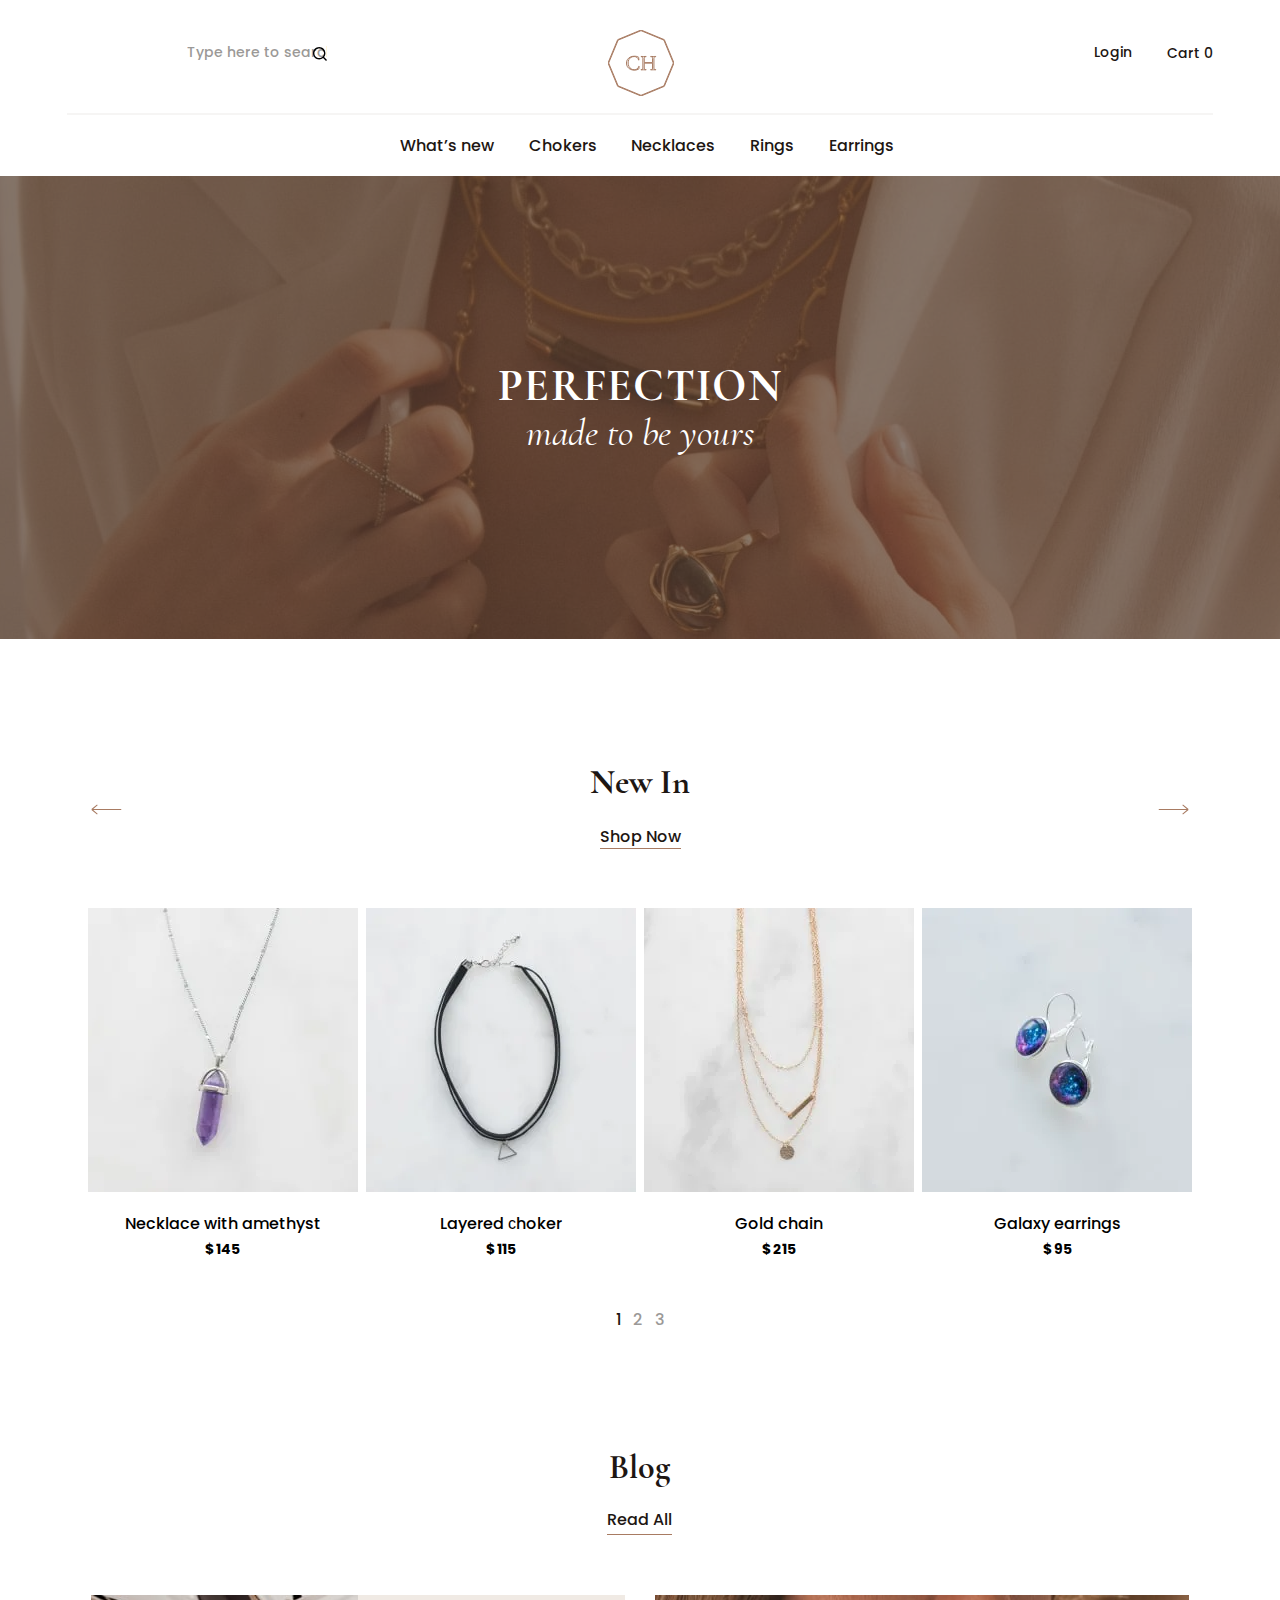
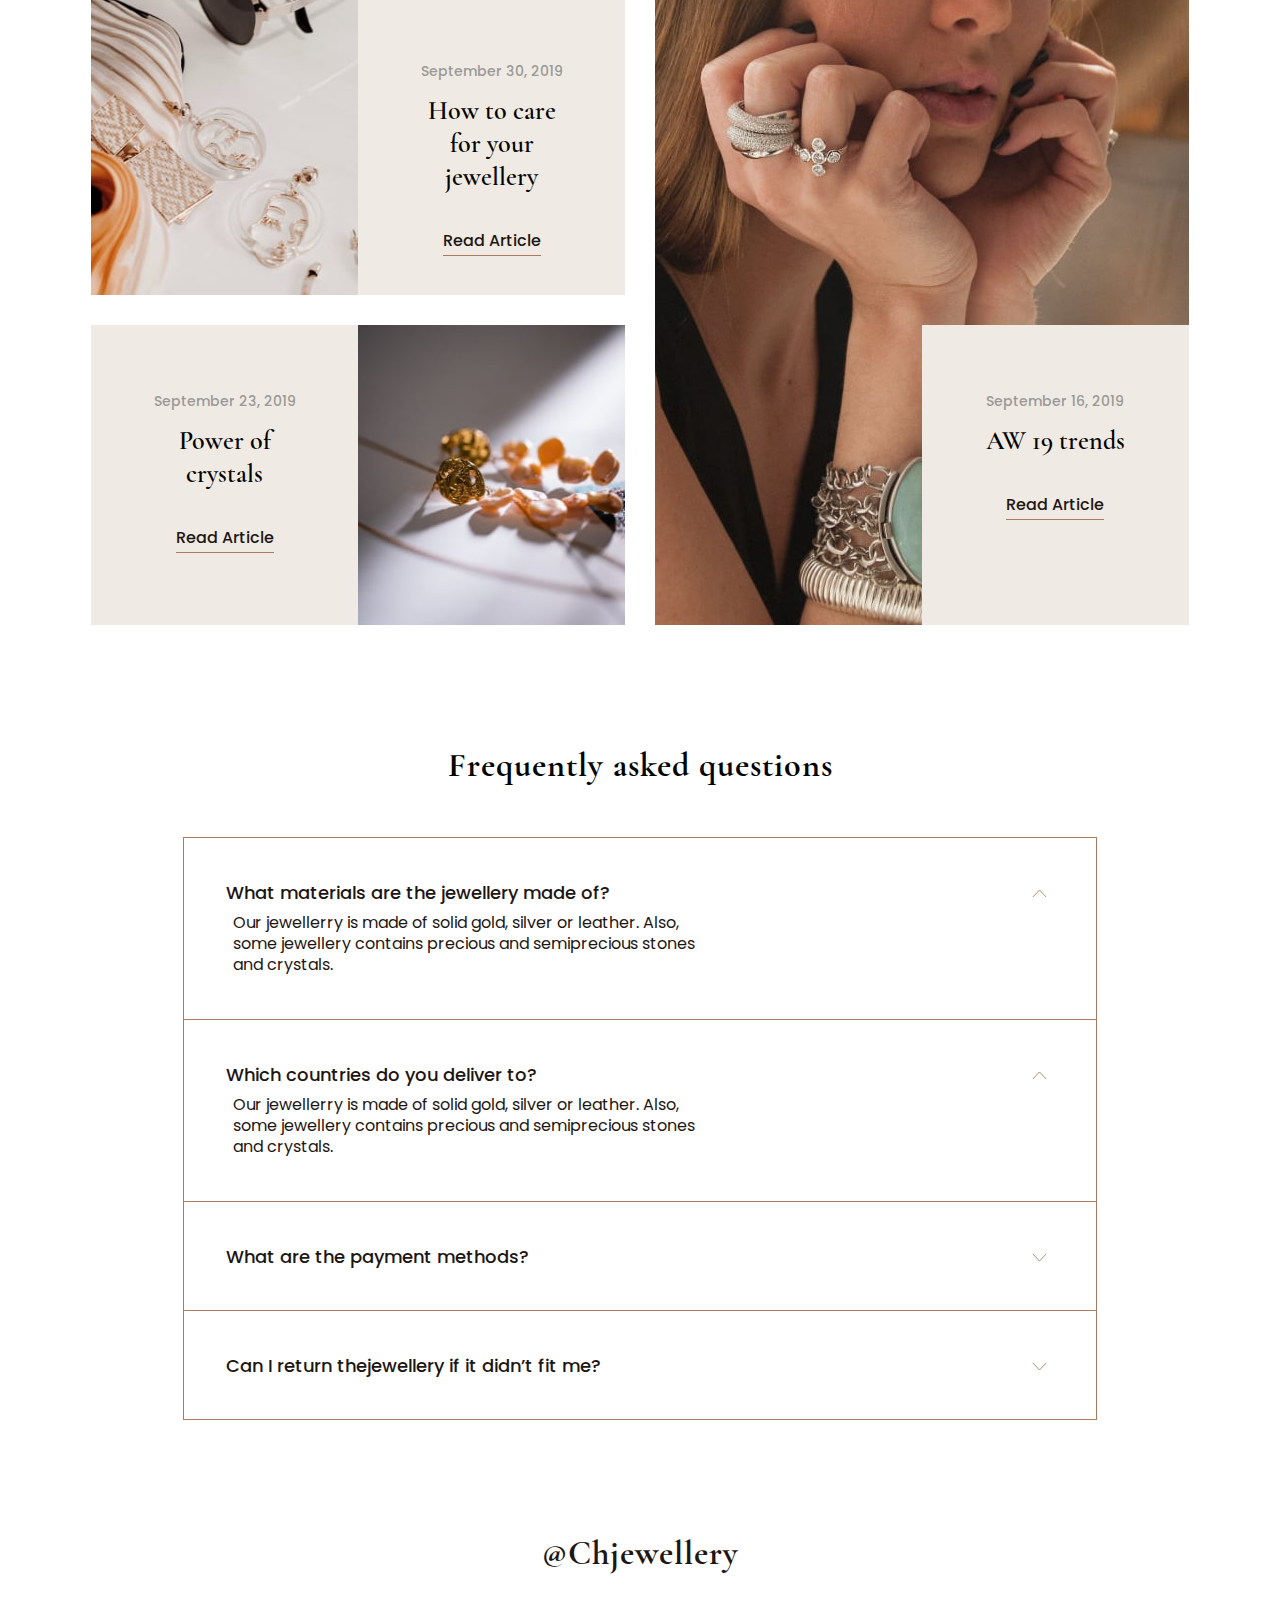
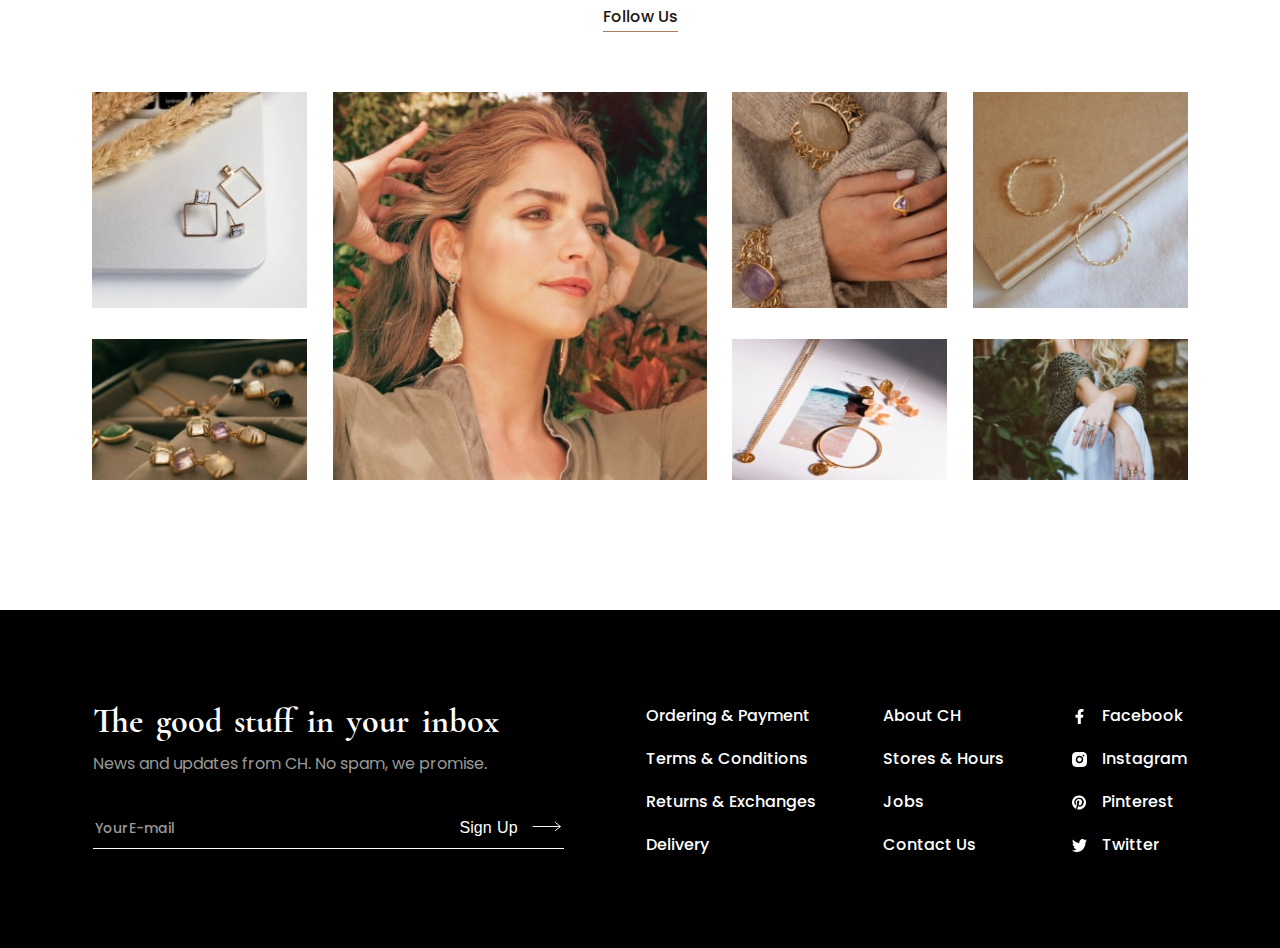
<file: main.html>
<!DOCTYPE html>
<html lang="ru">
<head>
  <meta charset="UTF-8">
  <meta name="viewport" content="width=device-width,initial-scale=1">
  <meta http-equiv="X-UA-Compatible" content="ie=edge">
  <title>Сайт "jewellery"</title>
  <link rel="stylesheet" href="css/style.min.css">
  <link href="fonts/CormorantGaramond-Bold.woff2" rel="preload" as="font" crossorigin="anonymous">
  <link href="fonts/CormorantGaramond-Regular-Italic.woff2" rel="preload" as="font" crossorigin="anonymous">
  <link href="fonts/CormorantGaramond-SemiBold.woff2" rel="preload" as="font" crossorigin="anonymous">
  <link href="fonts/Poppins-Bold.woff2" rel="preload" as="font" crossorigin="anonymous">
  <link href="fonts/Poppins-Medium.woff2" rel="preload" as="font" crossorigin="anonymous">
  <link href="fonts/Poppins-Regular.woff2" rel="preload" as="font" crossorigin="anonymous">
</head>
<body>
<header class="header">
  <div class="header__wrapper">
    <button class="header__menu-switch" aria-label="Кнопка для открытия и закрытия меню">
      <svg class="header__menu-icon" width="25" height="18" viewBox="0 0 25 18" fill="none" xmlns="http://www.w3.org/2000/svg">
        <use xlink:href="img/sprite.svg#icon-menu-switch"></use>
      </svg>
    </button>
    <form class="header__search search">
      <label class="search__label" for="search-id">
        <svg class="search__label-icon" width="14" height="14" viewBox="0 0 14 14" fill="" xmlns="http://www.w3.org/2000/svg">
          <use xlink:href="img/sprite.svg#icon-search"></use>
        </svg>
      </label>
      <input class="search__input" type="search" name="search-name" id="search-id" placeholder="Type here to search">
    </form>
    <div class="header__logo">
      <svg class="header__logo-icon" width="66" height="66" viewBox="0 0 66 66" fill="none" xmlns="http://www.w3.org/2000/svg">
        <use xlink:href="img/sprite.svg#icon-logo-header"></use>
      </svg>
    </div>
    <a href="login.html" class="header__login">Login</a>
    <div class="header__cart-wrapper">

      <a href="#" class="header__cart">
        <svg class="header__cart-icon" width="18" height="16" viewBox="0 0 18 16" fill="none" xmlns="http://www.w3.org/2000/svg">
          <use xlink:href="img/sprite.svg#icon-cart"></use>
        </svg>
        <span>Cart</span>
      </a>
      <span class="header__cart-counter">0</span>
    </div>
    <nav class="header__nav main-nav">
      <ul class="main-nav__list main-nav__list-first">
        <li class="main-nav__item"><a class="main-nav__link" href="catalog.html">What’s new</a></li>
        <li class="main-nav__item"><a class="main-nav__link" href="#">Chokers</a></li>
        <li class="main-nav__item"><a class="main-nav__link" href="#">Necklaces</a></li>
        <li class="main-nav__item"><a class="main-nav__link" href="#">Rings</a></li>
        <li class="main-nav__item"><a class="main-nav__link" href="#">Earrings</a></li>
      </ul>

      <ul class="main-nav__list main-nav__list-second">
        <li class="main-nav__item"><a class="main-nav__link" href="#">About CH</a></li>
        <li class="main-nav__item"><a class="main-nav__link" href="#">Stores & Hours</a></li>
        <li class="main-nav__item"><a class="main-nav__link" href="#">Contact Us</a></li>
      </ul>
    </nav>
  </div>

</header>

<main class="main">
  <h1 class="visually_hidden">Сайт "jewellery"</h1>
  <section class="promo">
    <h2 class="visually_hidden">Promo</h2>
    <div class="promo__wrapper">
      <div class="promo__slogan">
        <p class="promo__heading">PERFECTION</p>
        <p class="promo__text">made to be yours</p>
      </div>
    </div>
  </section>

  <section class="shop">
    <div class="shop__wrapper">
      <div class="shop__header">
        <h2 class="shop__heading">New In</h2>
      </div>

      <div class="shop__switch">
        <button type="button" class="shop__arrow shop__arrow--prev slick-prev">
          <svg class="shop__arrow-svg" width="40" height="11" viewBox="0 0 29 9" fill="none" xmlns="http://www.w3.org/2000/svg">
            <use xlink:href="img/sprite.svg#icon-shop-arrow"></use>
          </svg>
        </button>

        <button type="button" class="shop__arrow shop__arrow--next slick-next slick-arrow">
          <svg class="shop__arrow-svg" width="29" height="9" viewBox="0 0 29 9" fill="none" xmlns="http://www.w3.org/2000/svg">
            <use xlink:href="img/sprite.svg#icon-shop-arrow"></use>
          </svg>
        </button>
      </div>

      <div class="shop__promo">
        <a href="#" class="shop__slogan">Shop Now</a>
      </div>

      <div class="shop__field">

        <div class="shop__lot-wrapper">
          <div class="shop__lot shop__lot--1">
            <div class="shop__lot-img">
              <picture class="shop__picture">
                <source type="image/webp" srcset="img/shop-img/lot-1-desk_1x.webp 1x, img/shop-img/lot-1-desk_2x.webp 2x">
                <!-- 1х: 270px; 2x: 540px -->
                <img src="img/shop-img/lot-1-desk_1x.jpg" srcset="img/shop-img/lot-1-desk_2x.jpg 2x" width="270" height="540" alt="Изображение товара">
              </picture>
            </div>
            <div class="shop__lot-heading">Necklace with amethyst</div>
            <div class="shop__lot-price">
              <span class="shop__lot-currency">$</span>
              <span class="shop__lot-amount">145</span>
            </div>
          </div>
        </div>

        <div class="shop__lot-wrapper">
          <div class="shop__lot shop__lot--2">
            <div class="shop__lot-img">
              <picture class="shop__picture">
                <source type="image/webp" srcset="img/shop-img/lot-2-desk_1x.webp 1x, img/shop-img/lot-2-desk_2x.webp 2x">
                <!-- 1х: 270px; 2x: 540px -->
                <img src="img/shop-img/lot-2-desk_1x.jpg" srcset="img/shop-img/lot-2-desk_2x.jpg 2x" width="270" height="540" alt="Изображение товара">
              </picture>
            </div>
            <div class="shop__lot-heading">Layered сhoker</div>
            <div class="shop__lot-price">
              <span class="shop__lot-currency">$</span>
              <span class="shop__lot-amount">115</span>
            </div>
          </div>
        </div>

        <div class="shop__lot-wrapper">
          <div class="shop__lot shop__lot--3">
            <div class="shop__lot-img">
              <picture class="shop__picture">
                <source type="image/webp" srcset="img/shop-img/lot-3-desk_1x.webp 1x, img/shop-img/lot-3-desk_2x.webp 2x">
                <!-- 1х: 270px; 2x: 540px -->
                <img src="img/shop-img/lot-3-desk_1x.jpg" srcset="img/shop-img/lot-3-desk_2x.jpg 2x" width="270" height="540" alt="Изображение товара">
              </picture>
            </div>
            <div class="shop__lot-heading">Gold chain</div>
            <div class="shop__lot-price">
              <span class="shop__lot-currency">$</span>
              <span class="shop__lot-amount">215</span>
            </div>
          </div>
        </div>

        <div class="shop__lot-wrapper">
          <div class="shop__lot shop__lot--4">
            <div class="shop__lot-img">
              <picture class="shop__picture">
                <source type="image/webp" srcset="img/shop-img/lot-4-desk_1x.webp 1x, img/shop-img/lot-4-desk_2x.webp 2x">
                <!-- 1х: 270px; 2x: 540px -->
                <img src="img/shop-img/lot-4-desk_1x.jpg" srcset="img/shop-img/lot-4-desk_2x.jpg 2x" width="270" height="540" alt="Изображение товара">
              </picture>
            </div>
            <div class="shop__lot-heading">Galaxy earrings</div>
            <div class="shop__lot-price">
              <span class="shop__lot-currency">$</span>
              <span class="shop__lot-amount">95</span>
            </div>
          </div>
        </div>
      </div>
      <div class="shop__pagination pagination">
        <div class="pagination__wrapper">
          <div class="pagination__number pagination__number--1 pagination__number--active"><span>1</span></div>
          <div class="pagination__number pagination__number--2"><span>2</span></div>
          <div class="pagination__number pagination__number--3"><span>3</span></div>
          <div class="pagination__separator"><span>of</span></div>
          <div class="pagination__number pagination__number--4"><span>4</span></div>
          <div class="pagination__number pagination__number--5"><span>5</span></div>
          <div class="pagination__number pagination__number--6"><span>6</span></div>
        </div>
      </div>
    </div>

  </section>

  <section class="blog">

    <h2 class="blog__heading">Blog</h2>

    <div class="blog__link-main">
      <a href="#">Read All</a>
    </div>

    <div class="blog__field">
      <div class="blog__wrapper-items">
        <div class="blog__item blog__item--img-care">
          <div class="blog__item-content">
            <div class="blog__item-date">
              <p>September 30, 2019</p>
            </div>

            <div class="blog__item-heading">
              <h3>How to care for your jewellery</h3>
            </div>

            <div class="blog__item-link">
              <a href="#">Read Article</a>
            </div>
          </div>
        </div>

        <div class="blog__item blog__item--img-power">
          <div class="blog__item-content">
            <div class="blog__item-date">
              <p>September 23, 2019</p>
            </div>

            <div class="blog__item-heading">
              <h3>Power of crystals</h3>
            </div>

            <div class="blog__item-link">
              <a href="#">Read Article</a>
            </div>
          </div>
        </div>

      </div>
      <div class="blog__item blog__item--img-trends">
        <div class="blog__item-content">
          <div class="blog__item-date">
            <p>September 16, 2019</p>
          </div>

          <div class="blog__item-heading">
            <h3>AW 19 trends</h3>
          </div>

          <div class="blog__item-link">
            <a href="#">Read Article</a>
          </div>
        </div>
      </div>
    </div>
  </section>

  <section class="faq">
    <div class="faq__header">
      <h2>Frequently asked questions</h2>
    </div>

    <div class="faq__field">
      <div class="faq__item faq__item--first">
        <div class="faq__item-header">
          <div class="faq__item-heading">
            <h4>What materials are the jewellery made of?</h4>
          </div>

          <div class="faq__item-switch">

          </div>
        </div>
        <div class="faq__item-content">
          <p>Our jewellerry is made of solid gold, silver or leather. Also, some jewellery contains precious and semiprecious stones and crystals.</p>
        </div>
      </div>

      <div class="faq__item faq__item--second">
        <div class="faq__item-header">
          <div class="faq__item-heading">
            <h4>Which countries do you deliver to?</h4>
          </div>

          <div class="faq__item-switch">

          </div>
        </div>
        <div class="faq__item-content">
          <p>Our jewellerry is made of solid gold, silver or leather. Also, some jewellery contains precious and semiprecious stones and crystals.</p>
        </div>
      </div>

      <div class="faq__item faq__item--close faq__item--third">
        <div class="faq__item-header">
          <div class="faq__item-heading">
            <h4>What are the payment methods?</h4>
          </div>

          <div class="faq__item-switch">

          </div>
        </div>
        <div class="faq__item-content">
          <p>Our jewellerry is made of solid gold, silver or leather. Also, some jewellery contains precious and semiprecious stones and crystals.</p>
        </div>
      </div>

      <div class="faq__item faq__item--close faq__item--fourth">
        <div class="faq__item-header">
          <div class="faq__item-heading">
            <h4><span>Can I return the</span><span>jewellery if it didn’t fit&nbsp;me?</span></h4>
          </div>

          <div class="faq__item-switch">

          </div>
        </div>
        <div class="faq__item-content">
          <p>Our jewellerry is made of solid gold, silver or leather. Also, some jewellery contains precious and semiprecious stones and crystals.</p>
        </div>
      </div>
    </div>
  </section>

  <section class="follow">
    <div class="follow__header">
      <div class="follow__heading">
        <h2>@Chjewellery</h2>
      </div>
      <div class="follow__header-link">
        <a href="#">Follow Us</a>
      </div>
    </div>

    <div class="follow__field">
      <div class="follow__item follow__item--1"><a href="#"></a></div>
      <div class="follow__item follow__item--2"><a href="#"></a></div>
      <div class="follow__item follow__item--3"><a href="#"></a></div>
      <div class="follow__item follow__item--4"><a href="#"></a></div>
      <div class="follow__item follow__item--5"><a href="#"></a></div>
      <div class="follow__item follow__item--6"><a href="#"></a></div>
      <div class="follow__item follow__item--7"><a href="#"></a></div>
    </div>
  </section>
</main>

<footer class="footer">
  <div class="footer__wrapper">
    <div class="footer__header">
      <div class="footer__heading">
        <h2>The good stuff in your inbox</h2>
        <p>News and updates from CH. No spam, we promise.</p>
      </div>
      <form class="footer__mailing mailing" method="post" action="https://echo.htmlacademy.ru">
        <div class="mailing__input-wrapper">
          <label for="mailing-id-email" class="mailing__label visually_hidden">Поле для ввода электронной почты</label>
          <input class="mailing__input mailing__input-email" type="email" name="mailing-name-email" placeholder="Your E-mail" id="mailing-id-email" required="">
        </div>
        <button class="mailing__button-submit" type="submit">
          <span>Sign Up</span>
          <svg class="mailing__button-svg" width="29" height="9" viewBox="0 0 29 9" fill="none" xmlns="http://www.w3.org/2000/svg">
            <use xlink:href="img/sprite.svg#icon-shop-arrow"></use>
          </svg>
        </button>
      </form>
    </div>

    <div class="footer__link-fields">
      <ul class="footer__link-list">
        <li class="footer__link-item">
          <a href="#">Ordering & Payment</a>
        </li>
        <li class="footer__link-item">
          <a href="#">Terms & Conditions</a>
        </li>
        <li class="footer__link-item">
          <a href="#">Returns & Exchanges</a>
        </li>
        <li class="footer__link-item">
          <a href="#">Delivery</a>
        </li>
      </ul>
      <ul class="footer__link-list">
        <li class="footer__link-item">
          <a href="#">About CH</a>
        </li>
        <li class="footer__link-item">
          <a href="#">Stores & Hours</a>
        </li>
        <li class="footer__link-item">
          <a href="#">Jobs</a>
        </li>
        <li class="footer__link-item">
          <a href="#">Contact Us</a>
        </li>
      </ul>
      <ul class="footer__link-list footer__link-list--contact">
        <li class="footer__link-item">
          <a href="#">
            <div class="footer__contact-img">
              <svg width="15" height="15" viewBox="0 0 15 15" fill="none" xmlns="http://www.w3.org/2000/svg">
                <use xlink:href="img/sprite.svg#icon-facebook"></use>
              </svg>
            </div>
            <span>Facebook</span>
          </a>

        </li>
        <li class="footer__link-item">
          <a href="#">
            <div class="footer__contact-img">
              <svg width="15" height="15" viewBox="0 0 15 15" fill="none" xmlns="http://www.w3.org/2000/svg">
                <use xlink:href="img/sprite.svg#icon-instagram"></use>
              </svg>
            </div>
            <span>Instagram</span>
          </a>
        </li>
        <li class="footer__link-item">
          <a href="#">
            <div class="footer__contact-img">
              <svg width="15" height="15" viewBox="0 0 15 15" fill="none" xmlns="http://www.w3.org/2000/svg">
                <use xlink:href="img/sprite.svg#icon-pinterest"></use>
              </svg>
            </div>
            <span>Pinterest</span>
          </a>
        </li>
        <li class="footer__link-item">
          <a href="#">
            <div class="footer__contact-img">
              <svg width="15" height="15" viewBox="0 0 15 15" fill="none" xmlns="http://www.w3.org/2000/svg">
                <use xlink:href="img/sprite.svg#icon-twitter"></use>
              </svg>
            </div>
            <span>Twitter</span>
          </a>
        </li>
      </ul>
    </div>
  </div>
</footer>
<section class="popup popup--close" id="popup">
  <div class="popup__wrapper">
    <div class="popup__button-wrapper">
      <button class="popup__button popup__button-close" type="button">
        <svg class="popup__cross" width="17" height="17" viewBox="0 0 17 17" fill="none" xmlns="http://www.w3.org/2000/svg">
          <use xlink:href="img/sprite.svg#icon-cross"></use>
        </svg>
      </button>
    </div>
    <div class="popup__area">
      <div class="popup__header">
        <div class="popup__heading">
          <h3>The item was added to your cart</h3>
        </div>
      </div>
      <form class="popup__body" method="post" action="https://echo.htmlacademy.ru">
        <div class="popup__product">
          <div class="popup__product-img"></div>
          <div class="popup__product-info">
            <div class="popup__product-header">
              <h4>Gold Necklace</h4>
            </div>
            <div class="popup__product-price">
              <div class="popup__product-currency">
                <span>$</span>
              </div>
              <div class="popup__product-amount">
                <span>115</span>
              </div>
            </div>
          </div>
        </div>

        <div class="popup__quantity">
          <button class="popup__button popup__button-sign popup__button--plus" type="button">
            <svg class="popup__plus" width="14" height="14" viewBox="0 0 14 14" fill="none" xmlns="http://www.w3.org/2000/svg">
              <use xlink:href="img/sprite.svg#icon-plus"></use>
            </svg>
          </button>
          <div class="popup__quantity-place">
            <label for="popup__quantity-place-id" class="popup__label visually_hidden">Поле для количества наименований товара</label>
            <input title="Введите количество товаров которое вы хотите купить" type="text" name="popup__quantity-place-name" placeholder="1" id="popup__quantity-place-id" minlength="1">
          </div>
          <button class="popup__button popup__button-sign popup__button--minus" type="button">
            <svg class="popup__plus" width="14" height="14" viewBox="0 0 14 14" fill="none" xmlns="http://www.w3.org/2000/svg">
              <use xlink:href="img/sprite.svg#icon-minus"></use>
            </svg>
          </button>
        </div>
      </form>
    </div>
    <div class="popup__footer">
      <div class="popup__cart-info">
        <div class="popup__cart-number">
          <p>You have <span>1</span> item in the cart</p>
        </div>
        <div class="popup__cart-cost">
          <p>Cart subtotal: $ <span>115</span></p>
        </div>
      </div>
      <div class="popup__footer-buttons">
        <a href="catalog.html" class="popup__button popup__shopping">Continue shopping</a>
        <a href="#" class="popup__button popup__checkout">Checkout</a>
      </div>
    </div>
  </div>

</section>

<section class="login login--close" id="login">
  <div class="login__wrapper">
    <div class="login__button-wrapper">
      <button class="login__button login__button-close" type="button">
        <svg class="login__cross" width="17" height="17" viewBox="0 0 17 17" fill="none" xmlns="http://www.w3.org/2000/svg">
          <use xlink:href="img/sprite.svg#icon-cross"></use>
        </svg>
      </button>
    </div>
    <div class="login__area">
      <div class="login__header">
        <div class="login__heading">
          <h3>Log In</h3>
        </div>

      </div>
      <form class="login__body" method="post" action="https://echo.htmlacademy.ru">
        <div class="login__user-wrapper">
          <div class="login__field">
            <label for="login-id-email" class="login__label visually_hidden">Поле для ввода электронной почты</label>
            <input class="login__input login__input-email" type="email" name="login-name-email" placeholder="Your E-mail" id="login-id-email" required="">
          </div>

          <div class="login__field login__field-password">
            <label for="login-id-password" class="visually_hidden">Поле для ввода телефона</label>
            <input type="password" name="login-name-password" placeholder="Password" id="login-id-password" required="">
            <div class="login__password-link">
              <a href="#">Forgot your password?</a>
            </div>
          </div>
        </div>
        <button class="login__button-submit" type="submit" aria-label="Нажмите для того что бы мы смогли с вами связаться">
          Log In
        </button>
      </form>
      <div class="login__footer">
        <div class="login__footer-text">
          <p>Don’t have an account?</p>
        </div>
        <div class="login__footer-link">
          <a href="#">Sign up</a>
        </div>
      </div>
    </div>
  </div>
</section>
<!--<script src="https://ajax.googleapis.com/ajax/libs/jquery/3.6.0/jquery.min.js"></script>-->
<!--<script src="https://code.jquery.com/jquery-3.6.0.min.js"></script>-->
<!--<script src="//code.jquery.com/jquery-migrate-1.2.1.min.js"></script>-->
<script src="js/bundle.js"></script>

</body>
</html>
</file>
<file: css/style.min.css>
@font-face{font-family:"Cormorant Garamond";src:url(../fonts/CormorantGaramond-Regular-Italic.woff2) format("woff2"),url(../fonts/CormorantGaramond-Regular-Italic.woff) format("woff");font-weight:400;font-style:italic;font-display:swap}@font-face{font-family:"Cormorant Garamond";src:url(../fonts/CormorantGaramond-SemiBold.woff2) format("woff2"),url(../fonts/CormorantGaramond-SemiBold.woff) format("woff");font-weight:600;font-style:normal;font-display:swap}@font-face{font-family:"Cormorant Garamond";src:url(../fonts/CormorantGaramond-Bold.woff2) format("woff2"),url(../fonts/CormorantGaramond-Bold.woff) format("woff");font-weight:700;font-style:normal;font-display:swap}@font-face{font-family:"Poppins";src:url(../fonts/Poppins-Regular.woff2) format("woff2"),url(../fonts/Poppins-Regular.woff) format("woff");font-weight:400;font-style:normal;font-display:swap}@font-face{font-family:"Poppins";src:url(../fonts/Poppins-Medium.woff2) format("woff2"),url(../fonts/Poppins-Medium.woff) format("woff");font-weight:500;font-style:normal;font-display:swap}@font-face{font-family:"Poppins";src:url(../fonts/Poppins-Bold.woff2) format("woff2"),url(../fonts/Poppins-Bold.woff) format("woff");font-weight:700;font-style:normal;font-display:swap}body{display:-webkit-box;display:-ms-flexbox;display:flex;-webkit-box-orient:vertical;-webkit-box-direction:normal;-ms-flex-direction:column;flex-direction:column;-webkit-box-pack:start;-ms-flex-pack:start;justify-content:start;-webkit-box-align:center;-ms-flex-align:center;align-items:center;width:100%;font-family:"Poppins","Arial",sans-serif;font-size:14px;font-weight:400;margin:0}@media (min-height:4000px){body{height:100vh}}html{font-size:calc(10*100vw/1366);-webkit-box-sizing:border-box;box-sizing:border-box}@media (max-width:1023px){html{font-size:calc(10*100vw/768)}}@media (max-width:767px){html{font-size:calc(10*100vw/320)}}*,::after,::before{-webkit-box-sizing:inherit;box-sizing:inherit}a{text-decoration:none;color:#1d1613}img{max-width:100%;height:auto}a:hover,button:hover,input:hover{-webkit-box-shadow:0 0 35px 7px rgba(86,64,52,.7);box-shadow:0 0 35px 7px rgba(86,64,52,.7);border-radius:5px;background-color:rgba(86,64,52,.1);cursor:pointer;color:#a87b62}.visually_hidden:not(:active),input[type=checkbox].visually_hidden,input[type=radio].visually_hidden{position:absolute;width:1px;height:1px;margin:-1px;border:0;padding:0;white-space:nowrap;-webkit-clip-path:inset(100%);clip-path:inset(100%);clip:rect(0 0 0 0);overflow:hidden}@media (min-height:400px){body{height:100vh;display:-webkit-box;display:-ms-flexbox;display:flex;-webkit-box-orient:vertical;-webkit-box-direction:normal;-ms-flex-direction:column;flex-direction:column;-webkit-box-pack:start;-ms-flex-pack:start;justify-content:start;-webkit-box-align:center;-ms-flex-align:center;align-items:center}}.body--restricted-travel{overflow:hidden}.header{display:-webkit-box;display:-ms-flexbox;display:flex;-webkit-box-orient:vertical;-webkit-box-direction:normal;-ms-flex-direction:column;flex-direction:column;-webkit-box-pack:start;-ms-flex-pack:start;justify-content:start;-webkit-box-align:center;-ms-flex-align:center;align-items:center;width:100%;min-width:320px;background-color:#fff}@media (max-width:1023px){.header{background-color:#a87b62}}.header__wrapper{position:relative;display:grid;grid-template-rows:minmax(30px,-webkit-max-content) minmax(8px,-webkit-max-content) minmax(16px,-webkit-max-content) minmax(35px,-webkit-max-content) minmax(11px,-webkit-max-content) 2px minmax(61px,-webkit-max-content);grid-template-rows:minmax(30px,max-content) minmax(8px,max-content) minmax(16px,max-content) minmax(35px,max-content) minmax(11px,max-content) 2px minmax(61px,max-content);grid-template-columns:169px 175px 208px 67px 219px 214px 38px 35px 46px}.header__wrapper::before{content:"";background-color:#f6f5f4;grid-row:-2/-3;grid-column:1/-1}@media (max-width:1023px){.header__wrapper::before{display:none}}@media (max-width:1365px){.header__wrapper{grid-template-columns:169px 12.81vw 208px 67px 219px 15.66vw 38px 35px 46px}}@media (max-width:1100px){.header__wrapper{grid-template-columns:169px 10vw 208px 67px 219px 10vw 38px 35px 46px}}@media (max-width:1023px){.header__wrapper{grid-template-rows:minmax(30px,-webkit-max-content) minmax(17px,-webkit-max-content) minmax(20px,-webkit-max-content) minmax(22px,-webkit-max-content) minmax(33px,-webkit-max-content) minmax(41px,-webkit-max-content) minmax(53px,-webkit-max-content) minmax(402px,-webkit-max-content) minmax(50px,-webkit-max-content) minmax(20px,-webkit-max-content) 73px;grid-template-rows:minmax(30px,max-content) minmax(17px,max-content) minmax(20px,max-content) minmax(22px,max-content) minmax(33px,max-content) minmax(41px,max-content) minmax(53px,max-content) minmax(402px,max-content) minmax(50px,max-content) minmax(20px,max-content) 73px;grid-template-columns:25px 115px 21.61vw 66px 37.36vw 20px}}@media (max-width:767px){.header__wrapper{grid-template-rows:minmax(19px,-webkit-max-content) minmax(17px,-webkit-max-content) minmax(20px,-webkit-max-content) minmax(17px,-webkit-max-content) minmax(29px,-webkit-max-content) minmax(41px,-webkit-max-content) minmax(41px,-webkit-max-content) minmax(394px,-webkit-max-content) minmax(41px,-webkit-max-content) minmax(21px,-webkit-max-content) 45px;grid-template-rows:minmax(19px,max-content) minmax(17px,max-content) minmax(20px,max-content) minmax(17px,max-content) minmax(29px,max-content) minmax(41px,max-content) minmax(41px,max-content) minmax(394px,max-content) minmax(41px,max-content) minmax(21px,max-content) 45px;grid-template-columns:26px 29.06vw 26px 26px 31.25vw 22px}}.header__menu-switch{display:none}@media (max-width:1023px){.header__menu-switch{grid-row:3/4;grid-column:1/2;display:block;width:25px;height:20px;border:0;padding:0;background-color:transparent}}.header__menu-switch svg{stroke:#fff}.header__search{grid-row:3/4;grid-column:1/2}@media (max-width:1023px){.header__search{grid-row:6/7;grid-column:1/-1}}.header__logo{grid-row:2/5;grid-column:4/5;stroke:#a87b62}@media (max-width:1023px){.header__logo{stroke:#fff}}@media (max-width:767px){.header__logo{grid-row:2/5;grid-column:3/5}.header__logo,.header__logo svg{width:52px;height:52px}}.header__login{grid-row:3/4;grid-column:-3/-4;font-size:14px;line-height:14px;font-weight:500;text-align:left;color:#1d1613}@media (max-width:1023px){.header__login{grid-row:-2/-3;grid-column:1/3;font-size:18px;line-height:18px;color:#fff}}.header__cart-wrapper{grid-row:3/4;grid-column:-1/-2;display:-webkit-box;display:-ms-flexbox;display:flex;-webkit-box-orient:horizontal;-webkit-box-direction:normal;-ms-flex-direction:row;flex-direction:row;-webkit-box-pack:justify;-ms-flex-pack:justify;justify-content:space-between;-webkit-box-align:center;-ms-flex-align:center;align-items:center;-ms-flex-wrap:wrap;flex-wrap:wrap;font-size:14px;line-height:14px;font-weight:500;text-align:left;color:#1d1613}@media (max-width:1023px){.header__cart-wrapper{-webkit-box-orient:vertical;-webkit-box-direction:normal;-ms-flex-direction:column;flex-direction:column;-webkit-box-pack:center;-ms-flex-pack:center;justify-content:center;-webkit-box-align:center;-ms-flex-align:center;align-items:center}}.header__cart-icon{display:none}@media (max-width:1023px){.header__cart-icon{display:block;stroke:#fff}.header__cart span,.header__cart-counter{display:none}}.header__nav{grid-row:-1/-2;grid-column:3/6}@media (max-width:1023px){.header__nav{grid-row:8/9;grid-column:1/3}}@media (max-width:767px){.header__nav{grid-column:1/4}}.header--js{height:100%;position:fixed;z-index:100}@media (max-width:1023px){.header--js-close{background-color:#fff}.header--js-close .header__wrapper{grid-template-rows:minmax(29px,-webkit-max-content) minmax(13px,-webkit-max-content) minmax(20px,-webkit-max-content) minmax(17px,-webkit-max-content) 24px;grid-template-rows:minmax(29px,max-content) minmax(13px,max-content) minmax(20px,max-content) minmax(17px,max-content) 24px}.header--js-close .header__menu-icon{stroke:#1d1613}.header--js-close .header__logo{stroke:#a87b62}.header--js-close .header__cart-icon{stroke:#1d1613}.header--js-close .header__login,.header--js-close .header__nav,.header--js-close .header__search{display:none}}@media (max-width:767px){.header--js-close .header__wrapper{grid-template-rows:minmax(20px,-webkit-max-content) minmax(17px,-webkit-max-content) minmax(20px,-webkit-max-content) minmax(17px,-webkit-max-content) 17px;grid-template-rows:minmax(20px,max-content) minmax(17px,max-content) minmax(20px,max-content) minmax(17px,max-content) 17px}}.search{position:relative;display:-webkit-box;display:-ms-flexbox;display:flex;-webkit-box-orient:horizontal;-webkit-box-direction:normal;-ms-flex-direction:row;flex-direction:row;-webkit-box-pack:end;-ms-flex-pack:end;justify-content:end;-webkit-box-align:center;-ms-flex-align:center;align-items:center;-ms-flex-wrap:wrap;flex-wrap:wrap;width:100%;min-width:260px}.search__label{position:absolute;width:14px;height:14px;fill:#000}@media (max-width:1023px){.search__label{left:12px;width:16px;height:16px;fill:#fff}}.search__input{width:169px;height:15px;padding:0 0 0 29px;border:0}@media (max-width:1023px){.search__input{width:88.28vw;height:40px;background-color:rgba(255,255,255,.15);border-radius:21px}}@media (max-width:767px){.search__input{width:90.88vw;min-width:270px;height:39px}}.search__input::-webkit-input-placeholder{font-family:"Poppins","Arial",sans-serif;font-size:14px;line-height:14px;font-weight:500;text-align:left;color:#9b9997}@media (max-width:1023px){.search__input::-webkit-input-placeholder{color:transparent}}.search__input[type=search]::-webkit-search-cancel-button,.search__input[type=search]::-webkit-search-decoration,.search__input[type=search]::-webkit-search-results-button,.search__input[type=search]::-webkit-search-results-decoration{display:none}.main-nav{display:-webkit-box;display:-ms-flexbox;display:flex;-webkit-box-orient:vertical;-webkit-box-direction:normal;-ms-flex-direction:column;flex-direction:column;-webkit-box-pack:center;-ms-flex-pack:center;justify-content:center;-webkit-box-align:center;-ms-flex-align:center;align-items:center;-ms-flex-wrap:wrap;flex-wrap:wrap}@media (max-width:1023px){.main-nav{-webkit-box-pack:start;-ms-flex-pack:start;justify-content:start;-webkit-box-align:start;-ms-flex-align:start;align-items:start}}.main-nav__list{display:-webkit-box;display:-ms-flexbox;display:flex;-webkit-box-orient:horizontal;-webkit-box-direction:normal;-ms-flex-direction:row;flex-direction:row;-webkit-box-pack:justify;-ms-flex-pack:justify;justify-content:space-between;-webkit-box-align:center;-ms-flex-align:center;align-items:center;-ms-flex-wrap:wrap;flex-wrap:wrap;width:100%;list-style:none;margin:0;padding:0}@media (max-width:1023px){.main-nav__list{-webkit-box-orient:vertical;-webkit-box-direction:normal;-ms-flex-direction:column;flex-direction:column;-webkit-box-pack:start;-ms-flex-pack:start;justify-content:start;-webkit-box-align:start;-ms-flex-align:start;align-items:start}}.main-nav__item{display:-webkit-box;display:-ms-flexbox;display:flex;-webkit-box-orient:vertical;-webkit-box-direction:normal;-ms-flex-direction:column;flex-direction:column;-webkit-box-pack:center;-ms-flex-pack:center;justify-content:center;-webkit-box-align:center;-ms-flex-align:center;align-items:center;-ms-flex-wrap:wrap;flex-wrap:wrap}.main-nav__item:nth-child(n+2){margin:10px 0 10px 10px}@media (max-width:1023px){.main-nav__item:nth-child(n+2){margin:33px 0 0}}.main-nav__link{font-size:16px;line-height:16px;font-weight:500;text-align:center;color:#1d1613}@media (max-width:1023px){.main-nav__list-first .main-nav__link{font-size:24px;line-height:24px;font-weight:500;text-align:left;color:#fff}}.main-nav__list-second{display:none}@media (max-width:1023px){.main-nav__list-second{display:-webkit-box;display:-ms-flexbox;display:flex;margin:48px 0 0}.main-nav__list-second .main-nav__item:nth-child(n+2){margin:25px 0 0}.main-nav__list-second .main-nav__link{font-size:18px;line-height:18px;font-weight:500;text-align:left;color:rgba(255,255,255,.75)}}@media (max-width:767px){.main-nav__list-second{margin:38px 0 0}}.main,.promo{display:-webkit-box;display:-ms-flexbox;display:flex;-webkit-box-orient:vertical;-webkit-box-direction:normal;-ms-flex-direction:column;flex-direction:column;-webkit-box-pack:start;-ms-flex-pack:start;justify-content:start;-webkit-box-align:center;-ms-flex-align:center;align-items:center;width:100%;min-width:320px}.promo{background-image:url(../img/bg-promo-desk.jpg);background-repeat:no-repeat;background-size:100% 100%}@media (max-width:1365px){.promo{background-position:top center;background-size:1366px 463px;background-clip:content-box}}@media (max-width:1023px){.promo{background-size:100% 463px;background-image:url(../img/bg-promo-tablet.jpg)}}@media (max-width:500px){.promo{background-image:url(../img/bg-promo-mobile.jpg)}}.promo__wrapper{display:-webkit-box;display:-ms-flexbox;display:flex;-webkit-box-orient:vertical;-webkit-box-direction:normal;-ms-flex-direction:column;flex-direction:column;-webkit-box-pack:center;-ms-flex-pack:center;justify-content:center;-webkit-box-align:center;-ms-flex-align:center;align-items:center;width:100%;min-height:463px;background-color:rgba(86,64,52,.7)}.promo__slogan{font-family:"Cormorant Garamond","Arial",sans-serif;color:#fff}@media (max-width:1023px){.promo__slogan{margin:0 18px 0 0}}@media (max-width:767px){.promo__slogan{margin:0}}.promo__heading{margin:0;font-size:44.9px;line-height:45px;font-weight:700;text-align:center;letter-spacing:1.3px}@media (max-width:767px){.promo__heading{font-size:38px}}.promo__text{margin:5px 0 0;font-size:38px;line-height:38px;font-weight:400;text-align:center;font-style:italic}@media (max-width:767px){.promo__text{margin:0;font-size:34px}}.promo--catalog{max-width:1366px;background-image:url(../img/catalog/promo/bg-desk.jpg);background-size:100% 100%}@media (max-width:1023px){.promo--catalog{background-image:url(../img/catalog/promo/bg-tablet.jpg)}}@media (max-width:767px){.promo--catalog{background-image:url(../img/catalog/promo/bg-mobile.jpg)}}.promo--catalog .promo__wrapper{width:100%;min-height:261px}.promo--catalog .promo__slogan{margin:0}.promo--catalog .promo__heading{font-size:34px;line-height:34px;font-weight:700;text-align:center;letter-spacing:0}.promo--catalog .promo__text{font-family:"Cormorant Garamond","Arial",sans-serif;font-size:22px;line-height:22px;font-weight:500;text-align:center}@media (max-width:767px){.promo--catalog .promo__text{width:78vw;margin:11px 0 0}}.shop,.shop__wrapper{display:-webkit-box;display:-ms-flexbox;display:flex;-webkit-box-orient:vertical;-webkit-box-direction:normal;-ms-flex-direction:column;flex-direction:column;-webkit-box-pack:start;-ms-flex-pack:start;justify-content:start;-webkit-box-align:center;-ms-flex-align:center;align-items:center}.shop{width:100%}.shop__wrapper{width:86.3vw;max-width:1178px;padding:127px 0 0}@media (max-width:1023px){.shop__wrapper{width:89.4vw;padding:76px 0 0}}@media (max-width:767px){.shop__wrapper{min-width:290px;padding:66px 0 0}}.shop__heading{margin:0;font-family:"Cormorant Garamond","Arial",sans-serif;font-size:34px;line-height:34px;font-weight:700;text-align:center;color:#1d1613}.shop__arrow,.shop__switch{display:-webkit-box;display:-ms-flexbox;display:flex;-webkit-box-orient:horizontal;-webkit-box-direction:normal;-ms-flex-direction:row;flex-direction:row;-webkit-box-pack:justify;-ms-flex-pack:justify;justify-content:space-between;-webkit-box-align:center;-ms-flex-align:center;align-items:center;width:100%;margin:1px 0 0}.shop__arrow{-webkit-box-orient:vertical;-ms-flex-direction:column;flex-direction:column;-webkit-box-pack:center;-ms-flex-pack:center;justify-content:center;width:36px;height:17px;margin:0;padding:0;border:0;background-color:transparent}@media (max-width:1023px){.shop__arrow{width:45px;height:19px}}@media (max-width:767px){.shop__arrow{display:none}}.shop__arrow--next{-webkit-transform:rotate(180deg);transform:rotate(180deg)}.shop__arrow-svg{stroke:#a87b62;width:100%;height:100%}.shop__promo{margin:9px 0 0;border-bottom:1px solid #a87b62}@media (max-width:1023px){.shop__promo{margin:5px 0 0;padding:0 0 3px}}@media (max-width:767px){.shop__promo{margin:26px 0 0}}.shop__slogan{margin:0;font-size:16px;line-height:16px;font-weight:500;text-align:center;color:#1d1613}.shop__field{display:-webkit-box;display:-ms-flexbox;display:flex;-webkit-box-orient:horizontal;-webkit-box-direction:normal;-ms-flex-direction:row;flex-direction:row;-webkit-box-pack:justify;-ms-flex-pack:justify;justify-content:space-between;-webkit-box-align:start;-ms-flex-align:start;align-items:start;width:100%;max-width:1170px;margin:59px 0 0;overflow:hidden}@media (max-width:1023px){.shop__field{margin:50px 0 0}}@media (max-width:767px){.shop__field{margin:40px 0 0}}.shop__field--card{margin:53px 0 0}@media (max-width:767px){.shop__field--card{margin:40px 0 0}}.shop__lot-wrapper{display:-webkit-box;display:-ms-flexbox;display:flex;-webkit-box-orient:vertical;-webkit-box-direction:normal;-ms-flex-direction:column;flex-direction:column;-webkit-box-pack:start;-ms-flex-pack:start;justify-content:start;-webkit-box-align:center;-ms-flex-align:center;align-items:center;margin:0 0 10px}.shop__lot-wrapper:nth-child(n+2){margin:0 0 10px 5px}@media (max-width:1023px){.shop__lot-wrapper:nth-child(n+2){margin:0 0 10px 29px}}.shop__lot{display:-webkit-box;display:-ms-flexbox;display:flex;-webkit-box-orient:vertical;-webkit-box-direction:normal;-ms-flex-direction:column;flex-direction:column;-webkit-box-pack:start;-ms-flex-pack:start;justify-content:start;-webkit-box-align:center;-ms-flex-align:center;align-items:center}@media (max-width:767px){.shop__lot--1 .shop__lot-heading{line-height:19px}}.shop__lot-img{width:270px;height:284px;background-color:rgba(255,255,255,.15)}@media (max-width:1023px){.shop__lot-img{width:328px;height:340px}}@media (max-width:767px){.shop__lot-img{width:130px;height:136px}}.shop__picture img{width:270px;height:284px}@media (max-width:1023px){.shop__picture img{width:328px;height:340px}}@media (max-width:767px){.shop__picture img{width:130px;height:136px}}.shop__lot-heading{margin:24px 0 0;font-size:16px;line-height:16px;font-weight:500;text-align:center}@media (max-width:767px){.shop__lot-heading{margin:19px 0 0}}.shop__lot-price{display:-webkit-box;display:-ms-flexbox;display:flex;-webkit-box-orient:horizontal;-webkit-box-direction:normal;-ms-flex-direction:row;flex-direction:row;-webkit-box-pack:justify;-ms-flex-pack:justify;justify-content:space-between;-webkit-box-align:center;-ms-flex-align:center;align-items:center;-ms-flex-wrap:wrap;flex-wrap:wrap;margin:8px 0 0;font-size:14px;line-height:18px;font-weight:700;text-align:center}.shop__lot-currency{margin:0 2px 0 0}.shop__pagination{margin:44px 0 123px}@media (max-width:1023px){.shop__pagination{margin:35px 0 55px}}@media (max-width:767px){.shop__pagination{margin:25px 0 55px}}.shop__pagination .pagination__number--4,.shop__pagination .pagination__number--5,.shop__pagination .pagination__number--6{display:none}@media (max-width:1023px){.shop__pagination .pagination__number{display:block}}@media (max-width:767px){.shop__pagination .pagination__number--2,.shop__pagination .pagination__number--3,.shop__pagination .pagination__number--4,.shop__pagination .pagination__number--5{display:none}.shop__pagination .pagination__separator{display:block}}.shop__wrapper--card{margin:0 0 5px}@media (max-width:1023px){.shop__wrapper--card{margin:0 0 18px;padding:71px 0 0}}@media (max-width:767px){.shop__wrapper--card{margin:0 0 11px;padding:50px 0 0}}.shop__promo--card{margin:8px 0 7px}@media (max-width:1023px){.shop__promo--card{margin:5px 0 0}}@media (max-width:767px){.shop__promo--card{margin:24px 0 0}}.pagination,.pagination__number,.pagination__wrapper{display:-webkit-box;display:-ms-flexbox;display:flex;-webkit-box-direction:normal;-webkit-box-align:center;-ms-flex-align:center;align-items:center}.pagination{-webkit-box-orient:vertical;-ms-flex-direction:column;flex-direction:column;-webkit-box-pack:start;-ms-flex-pack:start;justify-content:start;width:100%}.pagination__number,.pagination__wrapper{-webkit-box-orient:horizontal;-ms-flex-direction:row;flex-direction:row;-webkit-box-pack:justify;-ms-flex-pack:justify;justify-content:space-between;-ms-flex-wrap:wrap;flex-wrap:wrap}.pagination__number{-webkit-box-orient:vertical;-ms-flex-direction:column;flex-direction:column;-webkit-box-pack:start;-ms-flex-pack:start;justify-content:start}.pagination__number:nth-child(n+2){margin:0 0 0 2px}.pagination span{display:block;margin:0;padding:0 5px;height:16px;font-size:16px;line-height:16px;font-weight:500;text-align:center;color:#9b9997}@media (max-width:1023px){.pagination span{padding:0 6px 0 5px}}@media (max-width:767px){.pagination span{padding:0 4px}}.pagination__separator{display:none}.pagination__number--active span{color:#1d1613}.blog{display:-webkit-box;display:-ms-flexbox;display:flex;-webkit-box-orient:vertical;-webkit-box-direction:normal;-ms-flex-direction:column;flex-direction:column;-webkit-box-pack:start;-ms-flex-pack:start;justify-content:start;-webkit-box-align:center;-ms-flex-align:center;align-items:center;padding:0 0 76px}@media (max-width:1023px){.blog{padding:17px 0 70px}}@media (max-width:767px){.blog{padding:4px 0 61px}}.blog__heading,.blog__link-main a{display:block;margin:0;text-align:center;color:#1d1613}.blog__heading{font-family:"Cormorant Garamond","Arial",sans-serif;font-size:34px;line-height:34px;font-weight:700}.blog__link-main{margin:27px 0 0;padding:0 0 6px;border-bottom:1px solid #a87b62}.blog__link-main a{font-size:16px;line-height:16px;font-weight:500}.blog__field{display:-webkit-box;display:-ms-flexbox;display:flex;-webkit-box-orient:horizontal;-webkit-box-direction:normal;-ms-flex-direction:row;flex-direction:row;-webkit-box-pack:justify;-ms-flex-pack:justify;justify-content:space-between;-webkit-box-align:start;-ms-flex-align:start;align-items:start;-ms-flex-wrap:wrap;flex-wrap:wrap;width:85.72vw;max-width:1170px;margin:60px 0 0}@media (max-width:1023px){.blog__field{-webkit-box-orient:vertical;-webkit-box-direction:normal;-ms-flex-direction:column;flex-direction:column;-webkit-box-pack:start;-ms-flex-pack:start;justify-content:start;width:-webkit-fit-content;width:-moz-fit-content;width:fit-content}}@media (max-width:767px){.blog__field{margin:50px 0 0}}.blog__wrapper-items{display:-webkit-box;display:-ms-flexbox;display:flex;-webkit-box-orient:vertical;-webkit-box-direction:normal;-ms-flex-direction:column;flex-direction:column;-webkit-box-pack:start;-ms-flex-pack:start;justify-content:start;-webkit-box-align:center;-ms-flex-align:center;align-items:center}.blog__wrapper-items .blog__item:nth-child(n+2){margin:30px 0 0}@media (max-width:1023px){.blog__wrapper-items .blog__item:nth-child(n+2){margin:50px 0 0}}@media (max-width:767px){.blog__wrapper-items .blog__item:nth-child(n+2){margin:40px 0 0}}.blog__item{display:-webkit-box;display:-ms-flexbox;display:flex;-webkit-box-orient:horizontal;-webkit-box-direction:normal;-ms-flex-direction:row;flex-direction:row;-webkit-box-pack:end;-ms-flex-pack:end;justify-content:flex-end;-webkit-box-align:start;-ms-flex-align:start;align-items:start;width:41.72vw;height:300px;background-repeat:no-repeat;background-color:#f0eae4}@media (min-width:1366px){.blog__item{max-width:570px}}@media (max-width:1023px){.blog__item{width:88.2vw}.blog__item:nth-child(n+2){margin:50px 0 0}}@media (max-width:767px){.blog__item{-webkit-box-orient:vertical;-webkit-box-direction:normal;-ms-flex-direction:column;flex-direction:column;width:90.625vw;min-width:290px;height:512px;background-position:top center;background-color:green}.blog__item:nth-child(n+2){margin:40px 0 0}}.blog__item--img-care{background-image:url(../img/blog-img/care-desk.jpg);background-size:50% 100%;background-position:top left}@media (max-width:1023px){.blog__item--img-care{background-image:url(../img/blog-img/care-tablet.jpg)}}@media (max-width:767px){.blog__item--img-care{background-size:100% 50%}}.blog__item--img-power{-webkit-box-pack:start;-ms-flex-pack:start;justify-content:start;background-size:50% 100%;background-image:url(../img/blog-img/power-desk.jpg);background-position:top right}@media (max-width:1023px){.blog__item--img-power{background-image:url(../img/blog-img/power-tablet.jpg)}}@media (max-width:767px){.blog__item--img-power{-webkit-box-pack:end;-ms-flex-pack:end;justify-content:flex-end;background-size:100% 50%}}.blog__item--img-trends{height:630px;-webkit-box-align:end;-ms-flex-align:end;align-items:flex-end;background-image:url(../img/blog-img/trends-desk.jpg);background-position:top right;background-size:570px 100%}@media (max-width:1023px){.blog__item--img-trends{height:300px;background-position:top left;background-size:50% 100%;background-image:url(../img/blog-img/trends-tablet.jpg)}.blog__item--img-trends .blog__item-date{margin:86px 0 0}}@media (max-width:767px){.blog__item--img-trends{height:512px;background-size:100% 50%}.blog__item--img-trends .blog__item-date{margin:64px 0 0}}.blog__item-content{display:-webkit-box;display:-ms-flexbox;display:flex;-webkit-box-orient:vertical;-webkit-box-direction:normal;-ms-flex-direction:column;flex-direction:column;-webkit-box-pack:start;-ms-flex-pack:start;justify-content:start;-webkit-box-align:center;-ms-flex-align:center;align-items:center;width:50%;height:300px;background-color:#f0eae4}@media (max-width:767px){.blog__item-content{width:100%;height:50%}}.blog__item-date{margin:69px 0 0}@media (max-width:767px){.blog__item-date{margin:48px 0 0}}.blog__item-date p{margin:0;font-size:14px;line-height:14px;font-weight:500;text-align:center;color:#9b9997}.blog__item-heading{width:163px;margin:16px 0 0}.blog__item-heading h3,.faq__header h2{margin:0;font-family:"Cormorant Garamond","Arial",sans-serif;text-align:center}.blog__item-heading h3{font-size:26px;line-height:33px;font-weight:600;color:#000}.blog__item-link{margin:38px 0 0}.blog__item-link a{font-size:16px;line-height:16px;font-weight:500;text-align:center;color:#1d1613;padding:0 0 3px;border-bottom:1px solid #a87b62}.faq{display:-webkit-box;display:-ms-flexbox;display:flex;-webkit-box-orient:vertical;-webkit-box-direction:normal;-ms-flex-direction:column;flex-direction:column;-webkit-box-pack:start;-ms-flex-pack:start;justify-content:start;-webkit-box-align:center;-ms-flex-align:center;align-items:center;padding:48px 0 50px}@media (max-width:1023px){.faq{padding:0 0 50px}}.faq__field,.faq__header{display:-webkit-box;display:-ms-flexbox;display:flex;-webkit-box-orient:vertical;-webkit-box-direction:normal;-ms-flex-direction:column;flex-direction:column;-webkit-box-pack:start;-ms-flex-pack:start;justify-content:start;-webkit-box-align:center;-ms-flex-align:center;align-items:center}.faq__header h2{font-size:34px;line-height:34px;font-weight:700;word-spacing:0;letter-spacing:1px}@media (max-width:1023px){.faq__header h2{line-height:43px}}.faq__field{margin:54px 0 0;border:1px solid #a87b62}@media (max-width:1023px){.faq__field{margin:49px 0 0}}@media (max-width:767px){.faq__field{margin:29px 0 0}}.faq__item{display:-webkit-box;display:-ms-flexbox;display:flex;-webkit-box-orient:vertical;-webkit-box-direction:normal;-ms-flex-direction:column;flex-direction:column;-webkit-box-pack:start;-ms-flex-pack:start;justify-content:start;-webkit-box-align:center;-ms-flex-align:center;align-items:center;padding:46px 42px 44px}.faq__item:nth-child(n+2){border-top:1px solid #a87b62}@media (max-width:1023px){.faq__item{padding:40px 48px 40.5px}}@media (max-width:767px){.faq__item{padding:15px 23px 18px}.faq__item--second .faq__item-heading{width:45vw}.faq__item--third .faq__item-heading{width:50vw}.faq__item--fourth .faq__item-heading{display:-webkit-box;display:-ms-flexbox;display:flex;-webkit-box-orient:vertical;-webkit-box-direction:normal;-ms-flex-direction:column;flex-direction:column;-webkit-box-pack:start;-ms-flex-pack:start;justify-content:start;-webkit-box-align:start;-ms-flex-align:start;align-items:start;-ms-flex-wrap:wrap;flex-wrap:wrap;width:65vw}.faq__item--fourth .faq__item-heading span{display:block;white-space:nowrap}}.faq__item-header{display:-webkit-box;display:-ms-flexbox;display:flex;-webkit-box-orient:horizontal;-webkit-box-direction:normal;-ms-flex-direction:row;flex-direction:row;-webkit-box-pack:justify;-ms-flex-pack:justify;justify-content:space-between;-webkit-box-align:center;-ms-flex-align:center;align-items:center;width:64.7vw;max-width:885px}@media (max-width:1023px){.faq__item-header{width:75.4vw}}@media (max-width:767px){.faq__item-heading{width:58vw}}.faq__item-content p,.faq__item-heading h4{margin:0;font-size:18px;line-height:18px;font-weight:500;text-align:left;color:#1d1613}@media (max-width:767px){.faq__item-heading h4{font-size:16px;line-height:22px}}.faq__item-switch{width:15px;height:17px;margin:0 7px 0 0;background-image:url(../img/triangle.svg);background-repeat:no-repeat;background-position:top center;background-size:100% 100%}@media (max-width:1023px){.faq__item-switch{width:26px;height:30px;margin:0 -1px 0 0}}@media (max-width:767px){.faq__item-switch{margin:0 -1px 18px 0}}.faq__item-content{width:38vw;max-width:520px;margin:10px 0 0 7px;-ms-flex-item-align:start;align-self:start}@media (max-width:1023px){.faq__item-content{width:69vw;max-width:530px;margin:22px 0 2px}}@media (max-width:767px){.faq__item-content{width:64vw;margin:12px 0 0}}.faq__item-content p{font-size:16px;line-height:21px;font-weight:400}@media (max-width:767px){.faq__item-content p{font-size:14px;line-height:20px}}.faq__item--close .faq__item-content{display:none}.faq__item--close .faq__item-switch{-webkit-transform:rotate(180deg);transform:rotate(180deg)}.follow{display:-webkit-box;display:-ms-flexbox;display:flex;-webkit-box-orient:vertical;-webkit-box-direction:normal;-ms-flex-direction:column;flex-direction:column;-webkit-box-pack:start;-ms-flex-pack:start;justify-content:start;-webkit-box-align:center;-ms-flex-align:center;align-items:center;padding:67px 0 130px}@media (max-width:1023px){.follow{padding:29px 0 80px}}@media (max-width:767px){.follow{padding:15px 0 71px}}.follow__header,.follow__header-link,.follow__heading{display:-webkit-box;display:-ms-flexbox;display:flex;-webkit-box-orient:vertical;-webkit-box-direction:normal;-ms-flex-direction:column;flex-direction:column;-webkit-box-pack:start;-ms-flex-pack:start;justify-content:start;-webkit-box-align:center;-ms-flex-align:center;align-items:center}.follow__heading h2,.footer__heading h2{margin:0;font-family:"Cormorant Garamond","Arial",sans-serif;font-size:34px;line-height:34px;font-weight:700;text-align:center;color:#1d1613;letter-spacing:1px}.follow__header-link{margin:38px 0 0;padding:0 0 6px;border-bottom:1px solid #a87b62}@media (max-width:1023px){.follow__header-link{margin:27px 0 0}}.follow__header-link a,.footer__heading p{margin:0;font-size:16px;line-height:16px;font-weight:500;text-align:center;color:#1d1613}.follow__field{display:grid;grid-template-rows:minmax(23rem,-webkit-max-content) minmax(3.4rem,-webkit-max-content) minmax(15rem,-webkit-max-content);grid-template-rows:minmax(23rem,max-content) minmax(3.4rem,max-content) minmax(15rem,max-content);grid-template-columns:23rem 2.7rem 39.9rem 2.7rem 23rem 2.7rem 23rem;margin:60px 0 0}@media (min-width:1367px){.follow__field{grid-template-rows:230px 34px 150px;grid-template-columns:230px 27px 399px 27px 230px 27px 230px}}@media (max-width:1023px){.follow__field{grid-template-rows:minmax(13.3rem,-webkit-max-content) minmax(2.1rem,-webkit-max-content) minmax(8.6rem,-webkit-max-content);grid-template-rows:minmax(13.3rem,max-content) minmax(2.1rem,max-content) minmax(8.6rem,max-content);grid-template-columns:13.3rem 1.6rem 23.1rem 1.6rem 13.3rem 1.6rem 13.3rem;margin:60px 0 0}}@media (max-width:767px){.follow__field{grid-template-rows:minmax(13.3rem,-webkit-max-content) minmax(2.7rem,-webkit-max-content) minmax(8.7rem,-webkit-max-content) minmax(2.7rem,-webkit-max-content) minmax(8.7rem,-webkit-max-content);grid-template-rows:minmax(13.3rem,max-content) minmax(2.7rem,max-content) minmax(8.7rem,max-content) minmax(2.7rem,max-content) minmax(8.7rem,max-content);grid-template-columns:13.3rem 2.4rem 13.3rem;margin:46px 0 0}}.follow__item{background-size:100% 100%;background-repeat:no-repeat;background-position:top center}.follow__item--1{grid-row:1/2;grid-column:1/2;background-image:url(../img/follow-img/left-top-desk.jpg)}.follow__item--2{grid-row:3/4;grid-column:1/2;background-image:url(../img/follow-img/left-bottom-desk.jpg)}.follow__item--3{grid-row:1/4;grid-column:3/4;background-image:url(../img/follow-img/center-left-big-desk.jpg)}@media (max-width:767px){.follow__item--3{background-image:url(../img/follow-img/center-left-big-mobile.jpg)}}.follow__item--4{grid-row:1/2;grid-column:-4/-3;background-image:url(../img/follow-img/center-right-top-desk.jpg)}@media (max-width:767px){.follow__item--4{display:none}}.follow__item--5{grid-row:-1/-2;grid-column:-4/-3;background-image:url(../img/follow-img/center-right-bottom-desk.jpg)}.follow__item--6{grid-row:1/2;grid-column:-1/-2;background-image:url(../img/follow-img/right-top-desk.jpg)}@media (max-width:767px){.follow__item--6{display:none}}.follow__item--7{grid-row:-1/-2;grid-column:-1/-2;background-image:url(../img/follow-img/right-bottom-desk.jpg)}.follow__item a{display:block;width:100%;height:100%;background-color:transparent}.footer{display:-webkit-box;display:-ms-flexbox;display:flex;-webkit-box-orient:vertical;-webkit-box-direction:normal;-ms-flex-direction:column;flex-direction:column;-webkit-box-pack:start;-ms-flex-pack:start;justify-content:start;-webkit-box-align:center;-ms-flex-align:center;align-items:center;width:100%;padding:95px 0;background-color:#000}@media (min-height:400px){.footer{margin-top:auto}}@media (max-width:1023px){.footer{padding:55px 0}}@media (max-width:767px){.footer{padding:50px 0 60px}}.footer__wrapper{display:-webkit-box;display:-ms-flexbox;display:flex;-webkit-box-orient:horizontal;-webkit-box-direction:normal;-ms-flex-direction:row;flex-direction:row;-webkit-box-pack:justify;-ms-flex-pack:justify;justify-content:space-between;-webkit-box-align:start;-ms-flex-align:start;align-items:start;-ms-flex-wrap:wrap;flex-wrap:wrap;width:85.5vw;max-width:1170px}@media (max-width:1023px){.footer__wrapper{-webkit-box-orient:vertical;-webkit-box-direction:normal;-ms-flex-direction:column;flex-direction:column;-webkit-box-pack:start;-ms-flex-pack:start;justify-content:start;-webkit-box-align:start;-ms-flex-align:start;align-items:start;width:88.2vw}}@media (max-width:767px){.footer__wrapper{width:91vw}}.footer__header,.footer__heading{display:-webkit-box;display:-ms-flexbox;display:flex;-webkit-box-orient:vertical;-webkit-box-direction:normal;-ms-flex-direction:column;flex-direction:column;-webkit-box-pack:start;-ms-flex-pack:start;justify-content:start;-webkit-box-align:start;-ms-flex-align:start;align-items:start}.footer__heading{-ms-flex-wrap:wrap;flex-wrap:wrap}@media (max-width:767px){.footer__heading{width:70vw}}.footer__heading h2{text-align:left;letter-spacing:0;word-spacing:4.8px;color:#fff}@media (max-width:767px){.footer__heading h2{line-height:43px}}.footer__heading p{margin:17px 0 0;font-weight:400;text-align:left;color:#9b9997}@media (max-width:767px){.footer__heading p{margin:15px 0 0;line-height:22px}}.footer__mailing{margin:37px 0 0}@media (max-width:767px){.footer__mailing{margin:31px 0 0}}.footer__link-fields{display:-webkit-box;display:-ms-flexbox;display:flex;-webkit-box-orient:horizontal;-webkit-box-direction:normal;-ms-flex-direction:row;flex-direction:row;-webkit-box-pack:justify;-ms-flex-pack:justify;justify-content:space-between;-webkit-box-align:start;-ms-flex-align:start;align-items:start;-ms-flex-wrap:wrap;flex-wrap:wrap;width:42.3vw;max-width:578px;padding:3px 0 0}@media (max-width:1023px){.footer__link-fields{width:74.4vw;margin:44px 0 0}}@media (max-width:767px){.footer__link-fields{-webkit-box-orient:vertical;-webkit-box-direction:normal;-ms-flex-direction:column;flex-direction:column}}.footer__link-list{display:-webkit-box;display:-ms-flexbox;display:flex;-webkit-box-orient:vertical;-webkit-box-direction:normal;-ms-flex-direction:column;flex-direction:column;-webkit-box-pack:start;-ms-flex-pack:start;justify-content:start;-webkit-box-align:start;-ms-flex-align:start;align-items:start;margin:0;padding:0}.footer__link-list:nth-child(n+2){margin:0 0 0 10px}@media (max-width:767px){.footer__link-list:nth-child(n+2){margin:43px 0 0}}.footer__link-item{display:-webkit-box;display:-ms-flexbox;display:flex;-webkit-box-orient:horizontal;-webkit-box-direction:normal;-ms-flex-direction:row;flex-direction:row;-webkit-box-pack:start;-ms-flex-pack:start;justify-content:start;-webkit-box-align:start;-ms-flex-align:start;align-items:start;-ms-flex-wrap:wrap;flex-wrap:wrap;list-style:none}.footer__link-item:nth-child(n+2){margin:27px 0 0}.footer__link-item a,.footer__link-list--contact span{margin:0;font-size:16px;line-height:16px;font-weight:500;text-align:left;color:#fff}@media (max-width:767px){.footer__link-fields .footer__link-list--contact{-webkit-box-orient:horizontal;-webkit-box-direction:normal;-ms-flex-direction:row;flex-direction:row;-webkit-box-pack:justify;-ms-flex-pack:justify;justify-content:space-between;-webkit-box-align:center;-ms-flex-align:center;align-items:center;-ms-flex-wrap:wrap;flex-wrap:wrap;width:50.625vw;margin:46px 0 0}}.footer__link-list--contact a{display:-webkit-box;display:-ms-flexbox;display:flex;-webkit-box-orient:horizontal;-webkit-box-direction:normal;-ms-flex-direction:row;flex-direction:row;-webkit-box-pack:justify;-ms-flex-pack:justify;justify-content:space-between;-webkit-box-align:center;-ms-flex-align:center;align-items:center;-ms-flex-wrap:wrap;flex-wrap:wrap}@media (max-width:767px){.footer__link-list--contact .footer__link-item{margin:0}}.footer__contact-img{width:15px;height:13px;margin:0 15px 0 0}@media (max-width:767px){.footer__contact-img{margin:0}.footer__contact-img,.footer__contact-img svg{width:21px;height:21px}}@media (max-width:767px){.footer__link-list--contact span{display:none}.footer--card{padding:50px 0 60px}}.mailing{display:-webkit-box;display:-ms-flexbox;display:flex;-webkit-box-orient:horizontal;-webkit-box-direction:normal;-ms-flex-direction:row;flex-direction:row;-webkit-box-pack:justify;-ms-flex-pack:justify;justify-content:space-between;-webkit-box-align:center;-ms-flex-align:center;align-items:center;width:36.82vw;max-width:505px;height:40px;border-bottom:1px solid #fff}@media (max-width:1023px){.mailing{width:73.32vw;max-width:564px}}@media (max-width:767px){.mailing{width:91.62vw}}.mailing__input{width:26.35vw;max-width:360px;height:40px;border:0;background-color:transparent}@media (max-width:1023px){.mailing__input{width:55.05vw}}.mailing__input::-webkit-input-placeholder{font-family:"Poppins","Arial",sans-serif;font-size:14px;line-height:14px;font-weight:500;text-align:left;color:#9b9997;word-spacing:-3px;letter-spacing:0}.catalog,.mailing__button-submit{display:-webkit-box;display:-ms-flexbox;display:flex;-webkit-box-direction:normal;-webkit-box-align:center;-ms-flex-align:center;align-items:center}.mailing__button-submit,.mailing__button-submit span{font-size:16px;line-height:16px;font-weight:500;text-align:center;color:#fff}.mailing__button-submit{-webkit-box-orient:horizontal;-ms-flex-direction:row;flex-direction:row;-webkit-box-pack:justify;-ms-flex-pack:justify;justify-content:space-between;margin:0;padding:0;width:108px;height:40px;background-color:transparent;border:0}.mailing__button-submit span{width:65px;word-spacing:1px}.mailing__button-submit svg{width:34px;height:11px;margin:0 0 3px;-webkit-transform:rotate(180deg);transform:rotate(180deg);stroke:#fff}.catalog{-webkit-box-orient:vertical;-ms-flex-direction:column;flex-direction:column;-webkit-box-pack:start;-ms-flex-pack:start;justify-content:start;width:100%;padding:81px 0 0}@media (max-width:1023px){.catalog{padding:51px 0 75px}}@media (max-width:767px){.catalog{padding:41px 0 67px}}.catalog__item-header h4,.catalog__switch-filter{font-size:16px;line-height:16px;font-weight:500;text-align:center}.catalog__switch-filter{width:88.23vw;height:68px;color:#fff;background-color:#a87b62;border:0;display:none}@media (min-width:1024px){.catalog__switch-filter{display:none}}@media (max-width:767px){.catalog__switch-filter{width:90.5vw}}@media (min-width:1024px){.catalog__switch-filter--visible{display:none}}@media (max-width:1023px){.catalog__switch-filter--visible{display:block}}.catalog__main-wrapper{display:-webkit-box;display:-ms-flexbox;display:flex;-webkit-box-orient:horizontal;-webkit-box-direction:normal;-ms-flex-direction:row;flex-direction:row;-webkit-box-pack:justify;-ms-flex-pack:justify;justify-content:space-between;-webkit-box-align:start;-ms-flex-align:start;align-items:start;-ms-flex-wrap:wrap;flex-wrap:wrap;width:87.85vw;max-width:1197px}@media (max-width:1324px){.catalog__main-wrapper{width:99vw;max-width:1280px}}@media (max-width:1023px){.catalog__main-wrapper{-webkit-box-orient:vertical;-webkit-box-direction:normal;-ms-flex-direction:column;flex-direction:column;-webkit-box-pack:start;-ms-flex-pack:start;justify-content:start;-webkit-box-align:center;-ms-flex-align:center;align-items:center;width:99.8vw}}.catalog__filter-wrapper{display:-webkit-box;display:-ms-flexbox;display:flex;-webkit-box-orient:vertical;-webkit-box-direction:normal;-ms-flex-direction:column;flex-direction:column;-webkit-box-pack:start;-ms-flex-pack:start;justify-content:start;-webkit-box-align:start;-ms-flex-align:start;align-items:start}@media (max-width:1023px){.catalog__filter-wrapper{width:100%;padding:0 0 89px}}@media (max-width:767px){.catalog__filter-wrapper{-webkit-box-align:center;-ms-flex-align:center;align-items:center}}@media (max-width:1023px){.catalog__filter-wrapper--open{display:-webkit-box;display:-ms-flexbox;display:flex;height:100%}.catalog__filter-wrapper--close{display:none}}.catalog__wrapper{display:-webkit-box;display:-ms-flexbox;display:flex;-webkit-box-orient:vertical;-webkit-box-direction:normal;-ms-flex-direction:column;flex-direction:column;-webkit-box-pack:start;-ms-flex-pack:start;justify-content:start;-webkit-box-align:center;-ms-flex-align:center;align-items:center;-ms-flex-wrap:wrap;flex-wrap:wrap;max-width:900px}@media (max-width:1180px){.catalog__wrapper{width:720px}}@media (max-width:1023px){.catalog__wrapper{width:-webkit-fit-content;width:-moz-fit-content;width:fit-content;margin:49px 0 0}}@media (max-width:767px){.catalog__wrapper{margin:40px 0 0}}.catalog__list{display:-webkit-box;display:-ms-flexbox;display:flex;-webkit-box-orient:horizontal;-webkit-box-direction:normal;-ms-flex-direction:row;flex-direction:row;-webkit-box-pack:start;-ms-flex-pack:start;justify-content:start;-webkit-box-align:start;-ms-flex-align:start;align-items:start;-ms-flex-wrap:wrap;flex-wrap:wrap;width:100%;margin:0;padding:0}@media (max-width:1023px){.catalog__list{-webkit-box-pack:justify;-ms-flex-pack:justify;justify-content:space-between;width:92.4%}}@media (max-width:767px){.catalog__list{width:100vw;min-width:320px}}.catalog__item{display:-webkit-box;display:-ms-flexbox;display:flex;-webkit-box-orient:vertical;-webkit-box-direction:normal;-ms-flex-direction:column;flex-direction:column;-webkit-box-pack:start;-ms-flex-pack:start;justify-content:start;-webkit-box-align:center;-ms-flex-align:center;align-items:center;margin:0 15px 37px;list-style:none}@media (max-width:767px){.catalog__item{margin:0 15px 27px}}.catalog__item-img,.catalog__item-img img{width:270px;height:272px;background-color:rgba(255,255,255,.15)}@media (max-width:1180px){.catalog__item-img,.catalog__item-img img{width:206px;height:208px}}@media (max-width:767px){.catalog__item-img,.catalog__item-img img{width:130px;height:136px}}.catalog__item-header{margin:24px 0 0}@media (max-width:767px){.catalog__item-header{width:128px;margin:20px 0 0}}.catalog__item-header h4{margin:0}@media (max-width:767px){.catalog__item-header h4{line-height:18px}}.catalog__item-prise{margin:10px 0 0;font-size:15px;line-height:15px;font-weight:700;text-align:center}.catalog__footer{display:-webkit-box;display:-ms-flexbox;display:flex;-webkit-box-orient:horizontal;-webkit-box-direction:normal;-ms-flex-direction:row;flex-direction:row;-webkit-box-pack:justify;-ms-flex-pack:justify;justify-content:space-between;-webkit-box-align:start;-ms-flex-align:start;align-items:start;margin:37px 0 76px;width:98%}@media (max-width:1023px){.catalog__footer{width:89vw;margin:40px 0 0}}@media (max-width:767px){.catalog__footer{-webkit-box-orient:vertical;-webkit-box-direction:normal;-ms-flex-direction:column;flex-direction:column;-webkit-box-pack:start;-ms-flex-pack:start;justify-content:start;-webkit-box-align:center;-ms-flex-align:center;align-items:center;margin:19px 0 0}}.catalog__switch{font-size:16px;line-height:16px;font-weight:500;text-align:center;color:#1d1613;border:0;background-color:transparent}@media (max-width:767px){.catalog__switch{display:none}}.catalog__pagination{width:-webkit-fit-content;width:-moz-fit-content;width:fit-content;padding-right:26px}@media (max-width:767px){.catalog__pagination{padding:0}.catalog__pagination .pagination__wrapper{width:146px}}.filter{display:-webkit-box;display:-ms-flexbox;display:flex;-webkit-box-orient:vertical;-webkit-box-direction:normal;-ms-flex-direction:column;flex-direction:column;-webkit-box-pack:start;-ms-flex-pack:start;justify-content:start;-webkit-box-align:center;-ms-flex-align:center;align-items:center;margin:0 0 0 13px}@media (max-width:1023px){.filter{margin:0;padding:0 0 40px}}.filter__wrapper{position:relative;display:-webkit-box;display:-ms-flexbox;display:flex;-webkit-box-orient:vertical;-webkit-box-direction:normal;-ms-flex-direction:column;flex-direction:column;-webkit-box-pack:start;-ms-flex-pack:start;justify-content:start;-webkit-box-align:center;-ms-flex-align:center;align-items:center;-ms-flex-wrap:wrap;flex-wrap:wrap;width:250vw;max-width:250px;border:solid 1px #a87b62}@media (max-width:1023px){.filter__wrapper{max-width:423px;width:55.07vw}}@media (max-width:767px){.filter__wrapper{width:81vw;border:0}}.filter__close-button{display:none}@media (max-width:1023px){.filter__close-button{position:absolute;top:-16px;right:-16px;display:-webkit-box;display:-ms-flexbox;display:flex;-webkit-box-orient:vertical;-webkit-box-direction:normal;-ms-flex-direction:column;flex-direction:column;-webkit-box-pack:center;-ms-flex-pack:center;justify-content:center;-webkit-box-align:center;-ms-flex-align:center;align-items:center;width:32px;height:32px;margin:0;padding:0;border:0;background-color:#1d1613;border-radius:50%}}.filter__close-svg{fill:#fff}.filter__section{display:-webkit-box;display:-ms-flexbox;display:flex;-webkit-box-orient:vertical;-webkit-box-direction:normal;-ms-flex-direction:column;flex-direction:column;-webkit-box-pack:start;-ms-flex-pack:start;justify-content:start;-webkit-box-align:start;-ms-flex-align:start;align-items:start;width:100%}.filter__section:nth-child(n+2){border-top:solid 1px #a87b62}@media (max-width:1023px){.filter__section{margin:0 0 1px}}.filter__header{display:-webkit-box;display:-ms-flexbox;display:flex;-webkit-box-orient:horizontal;-webkit-box-direction:normal;-ms-flex-direction:row;flex-direction:row;-webkit-box-pack:justify;-ms-flex-pack:justify;justify-content:space-between;-webkit-box-align:center;-ms-flex-align:center;align-items:center;-ms-flex-wrap:wrap;flex-wrap:wrap;width:100%;padding:25px 24px 24px 25px}@media (max-width:1023px){.filter__header{padding:37px 39px 29px 20px}}@media (max-width:767px){.filter__header{padding:26px 12px 29px 14px}}.filter__heading h4{margin:0;font-size:16px;line-height:16px;font-weight:500;text-align:left;color:#1d1613}@media (max-width:1023px){.filter__heading h4{font-size:18px}}.filter__section-switch{width:15px;height:17px;background-image:url(../img/triangle.svg);background-repeat:no-repeat;background-position:top center;background-size:100% 100%}@media (max-width:1023px){.filter__section-switch{width:25px}}.filter__list{display:-webkit-box;display:-ms-flexbox;display:flex;-webkit-box-orient:vertical;-webkit-box-direction:normal;-ms-flex-direction:column;flex-direction:column;-webkit-box-pack:start;-ms-flex-pack:start;justify-content:start;-webkit-box-align:start;-ms-flex-align:start;align-items:start;-ms-flex-item-align:start;align-self:flex-start;margin:1px 0 30px 34px}@media (max-width:1023px){.filter__list{margin:0 0 39px 29px}}@media (max-width:767px){.filter__list{margin:0 0 28px 23px}}.filter__item{display:-webkit-box;display:-ms-flexbox;display:flex;-webkit-box-orient:horizontal;-webkit-box-direction:normal;-ms-flex-direction:row;flex-direction:row;-webkit-box-pack:start;-ms-flex-pack:start;justify-content:start;-webkit-box-align:start;-ms-flex-align:start;align-items:start}.filter__item:nth-child(n+2){margin:16px 0 0}@media (max-width:1023px){.filter__item:nth-child(n+2){margin:22px 0 0}}.filter__item-label{position:relative;padding:0 0 0 24px;font-size:14px;line-height:14px;font-weight:500;text-align:left;color:#1d1613}@media (max-width:1023px){.filter__item-label{font-size:16px;line-height:16px;padding:0 0 0 31px}}.filter__item-label::before{content:"";position:absolute;top:0;left:0;width:15px;height:15px;border:solid 1px #a87b62}@media (max-width:1023px){.filter__item-label::before{width:17px;height:17px}}.filter__item-input:checked+.filter__item-label::before{background-color:#a87b62}.filter__section--close .filter__section-switch{-webkit-transform:rotate(180deg);transform:rotate(180deg)}@media (max-width:1023px){.filter__header--close{padding:37px 39px 36px 20px}}@media (max-width:767px){.filter__header--close{padding:27px 11px 27px 14px}}.filter__header--close+.filter__list{display:none}.filter__section--price .filter__header{padding:25px 24px 21px 25px}@media (max-width:1023px){.filter__section--price .filter__header{padding:37px 39px 27px 19px}}@media (max-width:767px){.filter__section--price .filter__header{padding:26px 12px 27px 14px}}.filter__price-range,.filter__section--price .filter__list{-webkit-box-orient:vertical;-webkit-box-direction:normal;-ms-flex-direction:column;flex-direction:column;-webkit-box-align:center;-ms-flex-align:center;align-items:center}.filter__section--price .filter__list{-webkit-box-pack:start;-ms-flex-pack:start;justify-content:start;-ms-flex-wrap:wrap;flex-wrap:wrap;margin:0;width:100%}.filter__price-range{position:relative;display:-webkit-box;display:-ms-flexbox;display:flex;-webkit-box-pack:center;-ms-flex-pack:center;justify-content:center;width:200px;min-height:15px;margin:0 0 42px}@media (max-width:1023px){.filter__price-range{width:304px;min-height:18px;margin:0 0 63px}}@media (max-width:767px){.filter__price-range{width:250px}}.filter__scale{position:relative;width:200px;height:1px;background-color:#f0eae4}@media (max-width:1023px){.filter__scale{width:302px}}@media (max-width:767px){.filter__scale{width:250px}}.filter__scale::before{position:absolute;content:"";top:0;left:60px;width:90px;height:1px;background-color:#a87b62}@media (max-width:1023px){.filter__scale::before{width:165px}}@media (max-width:767px){.filter__scale::before{left:45px;width:135px}}.filter__price-toggle{position:absolute;width:15px;height:15px;border-radius:50%;border:0;background-color:#a87b62}@media (max-width:1023px){.filter__price-toggle{width:18px;height:18px}}.filter__price-toggle::before{position:absolute;top:23px;left:-11px;width:36px;height:15px;font-size:14px;line-height:14px;font-weight:500;text-align:center}@media (max-width:1023px){.filter__price-toggle::before{top:27px;left:-16px;width:50px;font-size:16px;line-height:16px}}.filter__price-start{left:45px;top:0}@media (max-width:1023px){.filter__price-start{top:1px}}@media (max-width:767px){.filter__price-start{left:40px}}.filter__price-start::before{content:"$ 55"}.filter__price-end{left:150px;top:0}@media (max-width:1023px){.filter__price-end{left:221px;top:1px}}@media (max-width:767px){.filter__price-end{left:178px}}.filter__price-end::before{content:"$ 155"}.card__info-switcher a,.filter__button{font-size:16px;line-height:16px;font-weight:500;text-align:center}.filter__button{display:-webkit-box;display:-ms-flexbox;display:flex;-webkit-box-orient:vertical;-webkit-box-direction:normal;-ms-flex-direction:column;flex-direction:column;-webkit-box-pack:center;-ms-flex-pack:center;justify-content:center;-webkit-box-align:center;-ms-flex-align:center;align-items:center;-ms-flex-wrap:wrap;flex-wrap:wrap;width:250px;height:68px;letter-spacing:1px}@media (max-width:1023px){.filter__button{width:362px}}@media (max-width:767px){.filter__button{width:230px}}.filter__submit{margin:35px 0 0;color:#fff;background-color:#a87b62;border:0}@media (max-width:1023px){.filter__submit{margin:38px 0 0}}@media (max-width:767px){.filter__submit{margin:20px 0 0}}.filter__clear{margin:25px 0 0;color:#1d1613;background-color:#fff;border:1px solid #a87b62}@media (max-width:767px){.filter__clear{margin:20px 0 0}}.card{display:-webkit-box;display:-ms-flexbox;display:flex;-webkit-box-orient:vertical;-webkit-box-direction:normal;-ms-flex-direction:column;flex-direction:column;-webkit-box-pack:start;-ms-flex-pack:start;justify-content:start;-webkit-box-align:center;-ms-flex-align:center;align-items:center;width:100%;min-height:400px;padding:76px 0 0}@media (max-width:1023px){.card{padding:26px 0 0}}@media (max-width:767px){.card{padding:0}}.card__wrapper{display:-webkit-box;display:-ms-flexbox;display:flex;-webkit-box-orient:horizontal;-webkit-box-direction:normal;-ms-flex-direction:row;flex-direction:row;-webkit-box-pack:justify;-ms-flex-pack:justify;justify-content:space-between;-webkit-box-align:start;-ms-flex-align:start;align-items:start;width:85.35vw;max-width:1166px;min-height:438px}@media (max-width:1023px){.card__wrapper{width:88vw}}@media (max-width:767px){.card__wrapper{-webkit-box-orient:vertical;-webkit-box-direction:normal;-ms-flex-direction:column;flex-direction:column;-webkit-box-pack:start;-ms-flex-pack:start;justify-content:start;-webkit-box-align:center;-ms-flex-align:center;align-items:center;width:99vw}}.card__img-place{display:grid;grid-template-rows:129px 30px 125px 30px 125px;grid-template-columns:98px 30px 470px;width:596px;min-height:438px}@media (max-width:1023px){.card__img-place{grid-template-rows:286px 14px 129px;grid-template-columns:97px 14px 97px 14px 97px;width:319px;min-height:429px;margin:6px 0 0}}@media (max-width:767px){.card__img-place{grid-template-rows:237px 25px;grid-template-columns:290px;width:-webkit-fit-content;width:-moz-fit-content;width:fit-content;min-height:260px;margin:0}}.card__img{width:100%;height:100%;background-size:100% 100%;background-position:top center;background-repeat:no-repeat;background-color:rgba(255,255,255,.15)}.card__img--1{grid-row:1/2;grid-column:1/2;background-image:url(../img/cards/gold-necklace/desk/img--1.jpg)}@media (max-width:1023px){.card__img--1{grid-row:-1/-2;grid-column:1/2}}.card__img--2{grid-row:3/4;grid-column:1/2;background-image:url(../img/cards/gold-necklace/desk/img--2.jpg)}@media (max-width:1023px){.card__img--2{grid-row:-1/-2;grid-column:3/4}}.card__img--3{grid-row:-1/-2;grid-column:1/2;background-image:url(../img/cards/gold-necklace/desk/img--3.jpg)}@media (max-width:1023px){.card__img--3{grid-row:-1/-2;grid-column:5/6}}.card__img--4{grid-row:1/-1;grid-column:-1/-2;background-image:url(../img/cards/gold-necklace/desk/img--4.jpg)}@media (max-width:1023px){.card__img--4{grid-row:1/2;grid-column:1/-1}}@media (max-width:767px){.card__img--hide{display:none}.card__img--show{display:block;grid-row:1/-1;grid-column:1/-1}}.card__img-pagination{display:none}@media (max-width:767px){.card__img-pagination{grid-row:-2/-1;grid-column:1/-1;display:-webkit-box;display:-ms-flexbox;display:flex;-webkit-box-orient:vertical;-webkit-box-direction:normal;-ms-flex-direction:column;flex-direction:column;-webkit-box-pack:start;-ms-flex-pack:start;justify-content:start;-webkit-box-align:center;-ms-flex-align:center;align-items:center}}.card__specifications{width:370px;min-height:436px;margin:0 7.2vw 0 0}@media (min-width:1367px){.card__specifications{margin:0 98px 0 0}}@media (max-width:1260px){.card__specifications{margin:0 0 0 10px}}@media (max-width:1023px){.card__specifications{width:318px}}@media (max-width:767px){.card__specifications{display:-webkit-box;display:-ms-flexbox;display:flex;-webkit-box-orient:vertical;-webkit-box-direction:normal;-ms-flex-direction:column;flex-direction:column;-webkit-box-pack:start;-ms-flex-pack:start;justify-content:start;-webkit-box-align:center;-ms-flex-align:center;align-items:center;width:91vw;margin:44px 0 0}}.card__header,.card__price{display:-webkit-box;display:-ms-flexbox;display:flex;-webkit-box-direction:normal}.card__header{-webkit-box-orient:vertical;-ms-flex-direction:column;flex-direction:column;-webkit-box-pack:start;-ms-flex-pack:start;justify-content:start;-webkit-box-align:start;-ms-flex-align:start;align-items:start;width:100%}.card__heading h3{margin:0;font-family:"Cormorant Garamond","Arial",sans-serif;font-size:34px;line-height:34px;font-weight:700;text-align:left}.card__price{-webkit-box-orient:horizontal;-ms-flex-direction:row;flex-direction:row;-webkit-box-pack:justify;-ms-flex-pack:justify;justify-content:space-between;-webkit-box-align:center;-ms-flex-align:center;align-items:center;margin:19px 0 0}.card__cost{margin:1px 0 0 5px}.card__price span{font-size:26px;line-height:26px;font-weight:400;text-align:center}.card__switcher-place{display:-webkit-box;display:-ms-flexbox;display:flex;-webkit-box-orient:horizontal;-webkit-box-direction:normal;-ms-flex-direction:row;flex-direction:row;-webkit-box-pack:start;-ms-flex-pack:start;justify-content:start;-webkit-box-align:start;-ms-flex-align:start;align-items:start;margin:41px 0 0}@media (max-width:767px){.card__switcher-place{-ms-flex-item-align:start;align-self:start;margin:31px 0 0}}.card__info-switcher a{color:#1d1613}.card__info-switcher--active a{color:#9b9997}.card__detail-switcher{margin:0 0 0 36px}@media (max-width:767px){.card__detail-switcher{margin:0 0 0 12vw}}.card__features,.card__features-item{display:-webkit-box;display:-ms-flexbox;display:flex;-webkit-box-direction:normal;-webkit-box-align:center;-ms-flex-align:center;align-items:center;width:100%}.card__features{-webkit-box-orient:vertical;-ms-flex-direction:column;flex-direction:column;-webkit-box-pack:start;-ms-flex-pack:start;justify-content:start;margin:20px 0 0;padding:0}.card__features-item{-webkit-box-orient:horizontal;-ms-flex-direction:row;flex-direction:row;-webkit-box-pack:justify;-ms-flex-pack:justify;justify-content:space-between;padding:12px 0 13px;list-style:none;border-bottom:1px solid #f6f5f4}.card__features-item p,.card__footer-item span{margin:0;font-size:14px;line-height:14px;text-align:center;color:#1d1613}.card__features-name p{font-weight:500}.card__features-value p{font-weight:400}.card__button-add{width:100%;height:68px;margin:48px 0 0;font-size:16px;line-height:16px;font-weight:500;text-align:center;letter-spacing:1px;color:#fff;border:0;background-color:#a87b62}@media (max-width:767px){.card__button-add{margin:39px 0 0}}.card__footer{display:-webkit-box;display:-ms-flexbox;display:flex;-webkit-box-orient:horizontal;-webkit-box-direction:normal;-ms-flex-direction:row;flex-direction:row;-webkit-box-pack:justify;-ms-flex-pack:justify;justify-content:space-between;-webkit-box-align:center;-ms-flex-align:center;align-items:center;width:100%;min-height:10px;margin:15px 0 0}@media (max-width:1023px){.card__footer{margin:12px 0 0}}@media (max-width:767px){.card__footer{width:96.9%;margin:12px 0 0}}.card__footer-item{display:-webkit-box;display:-ms-flexbox;display:flex;-webkit-box-orient:vertical;-webkit-box-direction:normal;-ms-flex-direction:column;flex-direction:column;-webkit-box-pack:center;-ms-flex-pack:center;justify-content:center;-webkit-box-align:center;-ms-flex-align:center;align-items:center;min-height:20px}.card__footer-item span{display:block;font-weight:500;color:#9b9997}@media (max-width:1023px){.card__footer-item span{font-size:12px}}@media (max-width:767px){.card__footer-item span{width:60px;line-height:16px}}.card__footer-item:nth-child(n+2){padding:0 0 0 13px;border-left:1px solid #f6f5f4}@media (max-width:1023px){.card__footer-item:nth-child(n+2){padding:0 0 0 11px}}@media (max-width:767px){.card__footer-item:nth-child(n+2){padding:0 0 0 31px}}.popup{position:fixed;top:0;display:-webkit-box;display:-ms-flexbox;display:flex;-webkit-box-orient:vertical;-webkit-box-direction:normal;-ms-flex-direction:column;flex-direction:column;-webkit-box-pack:start;-ms-flex-pack:start;justify-content:start;-webkit-box-align:center;-ms-flex-align:center;align-items:center;width:100%;height:100%;padding-top:372px;min-height:670px;background-color:rgba(29,22,19,.25)}@media (max-width:1023px){.popup{padding-top:258px}}@media (max-width:767px){.popup{padding-top:117px}}.popup__wrapper{display:-webkit-box;display:-ms-flexbox;display:flex;-webkit-box-orient:vertical;-webkit-box-direction:normal;-ms-flex-direction:column;flex-direction:column;-webkit-box-pack:start;-ms-flex-pack:start;justify-content:start;-webkit-box-align:center;-ms-flex-align:center;align-items:center;-ms-flex-wrap:wrap;flex-wrap:wrap;width:500px;max-width:500px;min-height:439px;background-color:#fff}@media (max-width:767px){.popup__wrapper{width:90.3vw}}.popup__button-wrapper{display:-webkit-box;display:-ms-flexbox;display:flex;-webkit-box-orient:horizontal;-webkit-box-direction:normal;-ms-flex-direction:row;flex-direction:row;-webkit-box-pack:end;-ms-flex-pack:end;justify-content:flex-end;-webkit-box-align:start;-ms-flex-align:start;align-items:start;width:100%;padding:19px 18px 0 0}@media (max-width:767px){.popup__button-wrapper{padding:14px 13px 0 0}}.popup__button-close{width:18px;height:18px;padding:0;border:0;background-color:transparent}.popup__button-close svg{fill:#1d1613;width:14px;height:14px}.popup__area{display:-webkit-box;display:-ms-flexbox;display:flex;-webkit-box-orient:vertical;-webkit-box-direction:normal;-ms-flex-direction:column;flex-direction:column;-webkit-box-pack:start;-ms-flex-pack:start;justify-content:start;-webkit-box-align:center;-ms-flex-align:center;align-items:center;width:432px;max-width:432px;padding:14px 0 39px}@media (max-width:767px){.popup__area{width:82vw;padding:7px 0 13px}}.popup__header{display:-webkit-box;display:-ms-flexbox;display:flex;-webkit-box-orient:vertical;-webkit-box-direction:normal;-ms-flex-direction:column;flex-direction:column;-webkit-box-pack:start;-ms-flex-pack:start;justify-content:start;-webkit-box-align:center;-ms-flex-align:center;align-items:center;-ms-flex-wrap:wrap;flex-wrap:wrap;width:-webkit-fit-content;width:-moz-fit-content;width:fit-content}@media (max-width:767px){.popup__heading{display:-webkit-box;display:-ms-flexbox;display:flex;-webkit-box-orient:vertical;-webkit-box-direction:normal;-ms-flex-direction:column;flex-direction:column;-webkit-box-pack:center;-ms-flex-pack:center;justify-content:center;-webkit-box-align:center;-ms-flex-align:center;align-items:center;-ms-flex-wrap:wrap;flex-wrap:wrap;width:59vw;max-width:400px}}.popup__heading h3,.popup__product-header h4{margin:0;font-family:"Cormorant Garamond","Arial",sans-serif;font-weight:700;text-align:left}.popup__heading h3{font-size:26px;line-height:26px;color:#1d1613}@media (max-width:767px){.popup__heading h3{font-size:24px;line-height:28px;text-align:center}}.popup__body{display:-webkit-box;display:-ms-flexbox;display:flex;-webkit-box-orient:horizontal;-webkit-box-direction:normal;-ms-flex-direction:row;flex-direction:row;-webkit-box-pack:justify;-ms-flex-pack:justify;justify-content:space-between;-webkit-box-align:start;-ms-flex-align:start;align-items:start;width:100%;min-height:79px;margin:46px 0 0}@media (max-width:767px){.popup__body{margin:33px 0 0}}.popup__product,.popup__product-info{display:-webkit-box;display:-ms-flexbox;display:flex;-webkit-box-orient:horizontal;-webkit-box-direction:normal;-ms-flex-direction:row;flex-direction:row;-webkit-box-pack:start;-ms-flex-pack:start;justify-content:start;-webkit-box-align:start;-ms-flex-align:start;align-items:start}.popup__product-info{-webkit-box-orient:vertical;-ms-flex-direction:column;flex-direction:column;margin:0 0 0 21px}@media (max-width:767px){.popup__product-info{margin:0 0 0 15px}}.popup__product-header h4{font-size:18px;line-height:18px}@media (max-width:767px){.popup__product-header h4{font-size:16px;line-height:16px}}.popup__product-price{display:-webkit-box;display:-ms-flexbox;display:flex;-webkit-box-orient:horizontal;-webkit-box-direction:normal;-ms-flex-direction:row;flex-direction:row;-webkit-box-pack:justify;-ms-flex-pack:justify;justify-content:space-between;-webkit-box-align:center;-ms-flex-align:center;align-items:center;margin:15px 0 0}@media (max-width:767px){.popup__product-price{margin:8px 0 0}}.popup__product-price span{font-size:18px;line-height:18px;font-weight:400;text-align:left}@media (max-width:767px){.popup__product-price span{font-size:16px;line-height:16px}}.popup__product-amount{margin:0 0 0 2px}.popup__product-img{width:84px;height:79px;margin:4px 0 0;background-color:#9b9997;background-size:100% 100%;background-repeat:no-repeat;background-position:0 0;background-image:url(../img/cards/gold-necklace/desk/img--4.jpg)}@media (max-width:767px){.popup__product-img{width:71px;height:64px;margin:0}}.popup__quantity{display:-webkit-box;display:-ms-flexbox;display:flex;-webkit-box-orient:vertical;-webkit-box-direction:normal;-ms-flex-direction:column;flex-direction:column;-webkit-box-pack:justify;-ms-flex-pack:justify;justify-content:space-between;-webkit-box-align:center;-ms-flex-align:center;align-items:center;-ms-flex-wrap:wrap;flex-wrap:wrap;width:14px;min-height:74px}@media (max-width:767px){.popup__quantity{min-height:70px}}.popup__button-sign,.popup__quantity-place input{width:14px;padding:0;border:0;background-color:transparent}.popup__button-sign{display:-webkit-box;display:-ms-flexbox;display:flex;-webkit-box-orient:vertical;-webkit-box-direction:normal;-ms-flex-direction:column;flex-direction:column;-webkit-box-pack:center;-ms-flex-pack:center;justify-content:center;-webkit-box-align:center;-ms-flex-align:center;align-items:center;height:14px}.popup__button-sign svg{width:100%;height:100%;fill:#9b9997}.popup__quantity-place{height:20px;margin:0;padding:2px 0 0}.popup__quantity-place input{height:20px;margin:0}.popup__quantity-place input,.popup__quantity-place input::-webkit-input-placeholder{margin:0;font-family:"Poppins","Arial",sans-serif;font-size:18px;line-height:18px;font-weight:400;text-align:center;color:#1d1613;border:0}@media (max-width:767px){.popup__quantity-place input,.popup__quantity-place input::-webkit-input-placeholder{font-size:16px;line-height:16px}}.popup__cart-info,.popup__footer{display:-webkit-box;display:-ms-flexbox;display:flex;-webkit-box-direction:normal;-webkit-box-align:center;-ms-flex-align:center;align-items:center}.popup__footer{-webkit-box-orient:vertical;-ms-flex-direction:column;flex-direction:column;-webkit-box-pack:start;-ms-flex-pack:start;justify-content:start;width:100%;border-top:1px solid #f6f5f4}.popup__cart-info{-webkit-box-orient:horizontal;-ms-flex-direction:row;flex-direction:row;-webkit-box-pack:justify;-ms-flex-pack:justify;justify-content:space-between;width:432px;max-width:432px;margin:18px 0 0}@media (max-width:767px){.popup__cart-info{-webkit-box-orient:vertical;-webkit-box-direction:normal;-ms-flex-direction:column;flex-direction:column;-webkit-box-pack:start;-ms-flex-pack:start;justify-content:start;-webkit-box-align:start;-ms-flex-align:start;align-items:start;-ms-flex-item-align:start;align-self:start;width:70vw;margin:24px 0 0 14px}}.login__heading h3,.popup__cart-info p{margin:0;font-size:14px;line-height:14px;text-align:center}@media (max-width:767px){.popup__cart-info p{font-size:12px;line-height:12px;text-align:left}}.popup__cart-number p{font-weight:400}@media (max-width:767px){.popup__cart-cost{margin:16px 0 0}}.popup__cart-cost p{font-weight:500}.popup__footer-buttons,.popup__footer-buttons a{display:-webkit-box;display:-ms-flexbox;display:flex;-webkit-box-direction:normal;-webkit-box-align:center;-ms-flex-align:center;align-items:center}.popup__footer-buttons{-webkit-box-orient:horizontal;-ms-flex-direction:row;flex-direction:row;-webkit-box-pack:justify;-ms-flex-pack:justify;justify-content:space-between;width:432px;max-width:432px;margin:39px 0 54px}@media (max-width:767px){.popup__footer-buttons{-webkit-box-orient:vertical;-webkit-box-direction:normal;-ms-flex-direction:column;flex-direction:column;-webkit-box-pack:start;-ms-flex-pack:start;justify-content:start;width:81vw;margin:34px 0 45px}}.popup__footer-buttons a{-webkit-box-orient:vertical;-ms-flex-direction:column;flex-direction:column;-webkit-box-pack:center;-ms-flex-pack:center;justify-content:center;-ms-flex-wrap:wrap;flex-wrap:wrap;width:200px;max-width:200px;min-height:68px;font-size:16px;line-height:16px;font-weight:500;text-align:center}@media (max-width:767px){.popup__footer-buttons a{width:100%;max-width:260px}}.popup__shopping{color:#1d1613;border:1px solid #a87b62;background-color:#fff}@media (max-width:767px){.popup__shopping{margin:0 0 20px}}.popup__checkout{color:#fff;background-color:#a87b62}.popup--close{display:none}.login,.popup--open{display:-webkit-box;display:-ms-flexbox;display:flex}.login{position:fixed;top:0;-webkit-box-orient:vertical;-webkit-box-direction:normal;-ms-flex-direction:column;flex-direction:column;-webkit-box-pack:start;-ms-flex-pack:start;justify-content:start;-webkit-box-align:center;-ms-flex-align:center;align-items:center;width:100%;height:100%;padding-top:100px;background-color:#fff}@media (max-width:1023px){.login{padding-top:80px}}@media (max-width:767px){.login{padding-top:50px}}.login--page{position:static}.login__wrapper{display:-webkit-box;display:-ms-flexbox;display:flex;-webkit-box-orient:vertical;-webkit-box-direction:normal;-ms-flex-direction:column;flex-direction:column;-webkit-box-pack:start;-ms-flex-pack:start;justify-content:start;-webkit-box-align:center;-ms-flex-align:center;align-items:center;-ms-flex-wrap:wrap;flex-wrap:wrap;width:430px;background-color:#f0eae4;background-image:url(../img/login/bg-login-desk.jpg);background-repeat:no-repeat;background-position:top center;background-size:100% 138px}@media (max-width:1023px){.login__wrapper{width:442px}}@media (max-width:767px){.login__wrapper{width:270px;background-size:100% 84px}}.login__button-wrapper{display:-webkit-box;display:-ms-flexbox;display:flex;-webkit-box-orient:horizontal;-webkit-box-direction:normal;-ms-flex-direction:row;flex-direction:row;-webkit-box-pack:end;-ms-flex-pack:end;justify-content:flex-end;-webkit-box-align:start;-ms-flex-align:start;align-items:start;width:100%;padding:19px 18px 0 0;margin:0 0 101px}@media (max-width:1023px){.login__button-wrapper{padding:20px 20px 0 0}}@media (max-width:767px){.login__button-wrapper{padding:15px 15px 0 0;margin:0 0 55px}}.login input,.login__button-close{border:0;background-color:transparent}.login__button-close{width:18px;height:18px;padding:0}@media (max-width:1023px){.login__button-close{width:20px;height:20px}}@media (max-width:767px){.login__button-close{width:14px;height:14px}}.login__button-close svg{fill:#1d1613;width:14px;height:14px}@media (max-width:1023px){.login__button-close svg{width:20px;height:20px}}@media (max-width:767px){.login__button-close svg{width:14px;height:14px}}.login__area{display:-webkit-box;display:-ms-flexbox;display:flex;-webkit-box-orient:vertical;-webkit-box-direction:normal;-ms-flex-direction:column;flex-direction:column;-webkit-box-pack:start;-ms-flex-pack:start;justify-content:start;-webkit-box-align:center;-ms-flex-align:center;align-items:center;width:340px;margin:55px 0 0}@media (max-width:1023px){.login__area{margin:52px 0 0}}@media (max-width:767px){.login__area{width:240px;margin:41px 0 0}}.login__body,.login__header,.login__heading,.login__user-wrapper{display:-webkit-box;display:-ms-flexbox;display:flex;-webkit-box-orient:vertical;-webkit-box-direction:normal;-ms-flex-direction:column;flex-direction:column;-webkit-box-pack:start;-ms-flex-pack:start;justify-content:start;-webkit-box-align:center;-ms-flex-align:center;align-items:center}.login__heading h3{width:-webkit-fit-content;width:-moz-fit-content;width:fit-content;font-family:"Cormorant Garamond","Arial",sans-serif;font-size:34px;line-height:34px;font-weight:700;color:#1d1613}@media (max-width:767px){.login__heading h3{font-size:24px;line-height:24px}}.login__body,.login__user-wrapper{-ms-flex-wrap:wrap;flex-wrap:wrap;width:100%}.login__user-wrapper{margin:29px 0 0}@media (max-width:767px){.login__user-wrapper{margin:21px 0 0}}.login__field{display:-webkit-box;display:-ms-flexbox;display:flex;-webkit-box-orient:vertical;-webkit-box-direction:normal;-ms-flex-direction:column;flex-direction:column;-webkit-box-pack:start;-ms-flex-pack:start;justify-content:start;-webkit-box-align:center;-ms-flex-align:center;align-items:center;width:100%;min-height:40px}.login__field-password{margin:25px 0 0}@media (max-width:767px){.login__field-password{margin:20px 0 0}}.login input{width:100%;height:39px;border-bottom:1px solid #1d1613}.login input::-webkit-input-placeholder{margin:0;font-family:"Poppins","Arial",sans-serif;font-size:14px;line-height:14px;font-weight:500;text-align:left;color:#9b9997;border:0}.login__password-link{-ms-flex-item-align:end;align-self:flex-end;margin:3px 1px 0 0}.login__password-link a{margin:0;font-size:12px;line-height:12px;font-weight:500;text-align:right;color:#9b9997}.login__button-submit{display:-webkit-box;display:-ms-flexbox;display:flex;-webkit-box-orient:vertical;-webkit-box-direction:normal;-ms-flex-direction:column;flex-direction:column;-webkit-box-pack:center;-ms-flex-pack:center;justify-content:center;-webkit-box-align:center;-ms-flex-align:center;align-items:center;width:100%;height:68px;margin:45px 0 0;font-size:16px;line-height:16px;font-weight:500;color:#1d1613;text-align:center;background-color:#a87b62;cursor:pointer;border:0}@media (max-width:767px){.login__button-submit{margin:35px 0 0}}.login__footer{display:-webkit-box;display:-ms-flexbox;display:flex;-webkit-box-orient:horizontal;-webkit-box-direction:normal;-ms-flex-direction:row;flex-direction:row;-webkit-box-pack:start;-ms-flex-pack:start;justify-content:start;-webkit-box-align:center;-ms-flex-align:center;align-items:center;-ms-flex-wrap:wrap;flex-wrap:wrap;width:69%;margin:13px 0 55px}@media (max-width:1023px){.login__footer{margin:13px 0 55px 6px}}@media (max-width:767px){.login__footer{width:96%;margin:13px 0 40px 6px}}.login__footer-link a,.login__footer-text p{margin:0;font-size:14px;line-height:14px;font-weight:500;text-align:center;color:#9b9997}.login__footer-link{margin:0 0 0 8px}@media (max-width:1023px){.login__footer-link{margin:0 0 0 6px}}.login__footer-link a{color:#1d1613}.login--close{display:none}.login--open{display:-webkit-box;display:-ms-flexbox;display:flex}
/*# sourceMappingURL=style.min.css.map */
</file>
